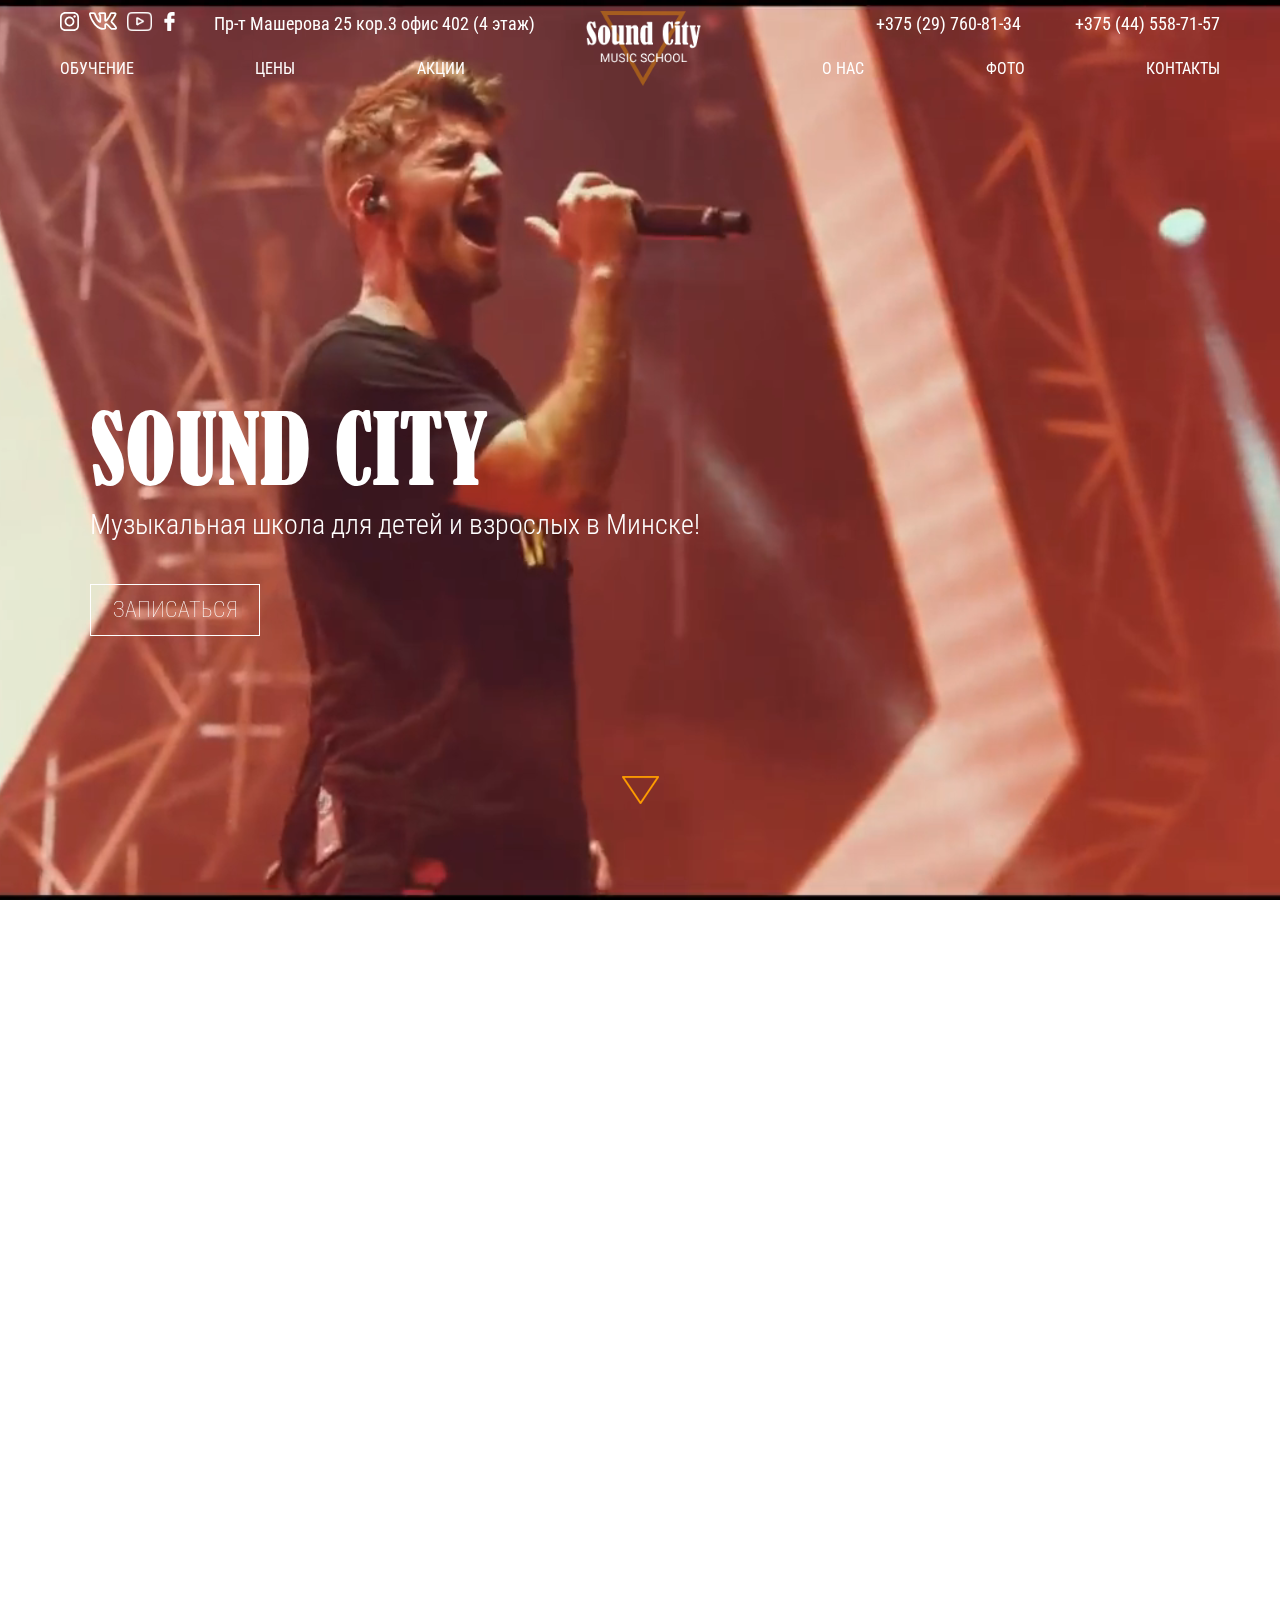
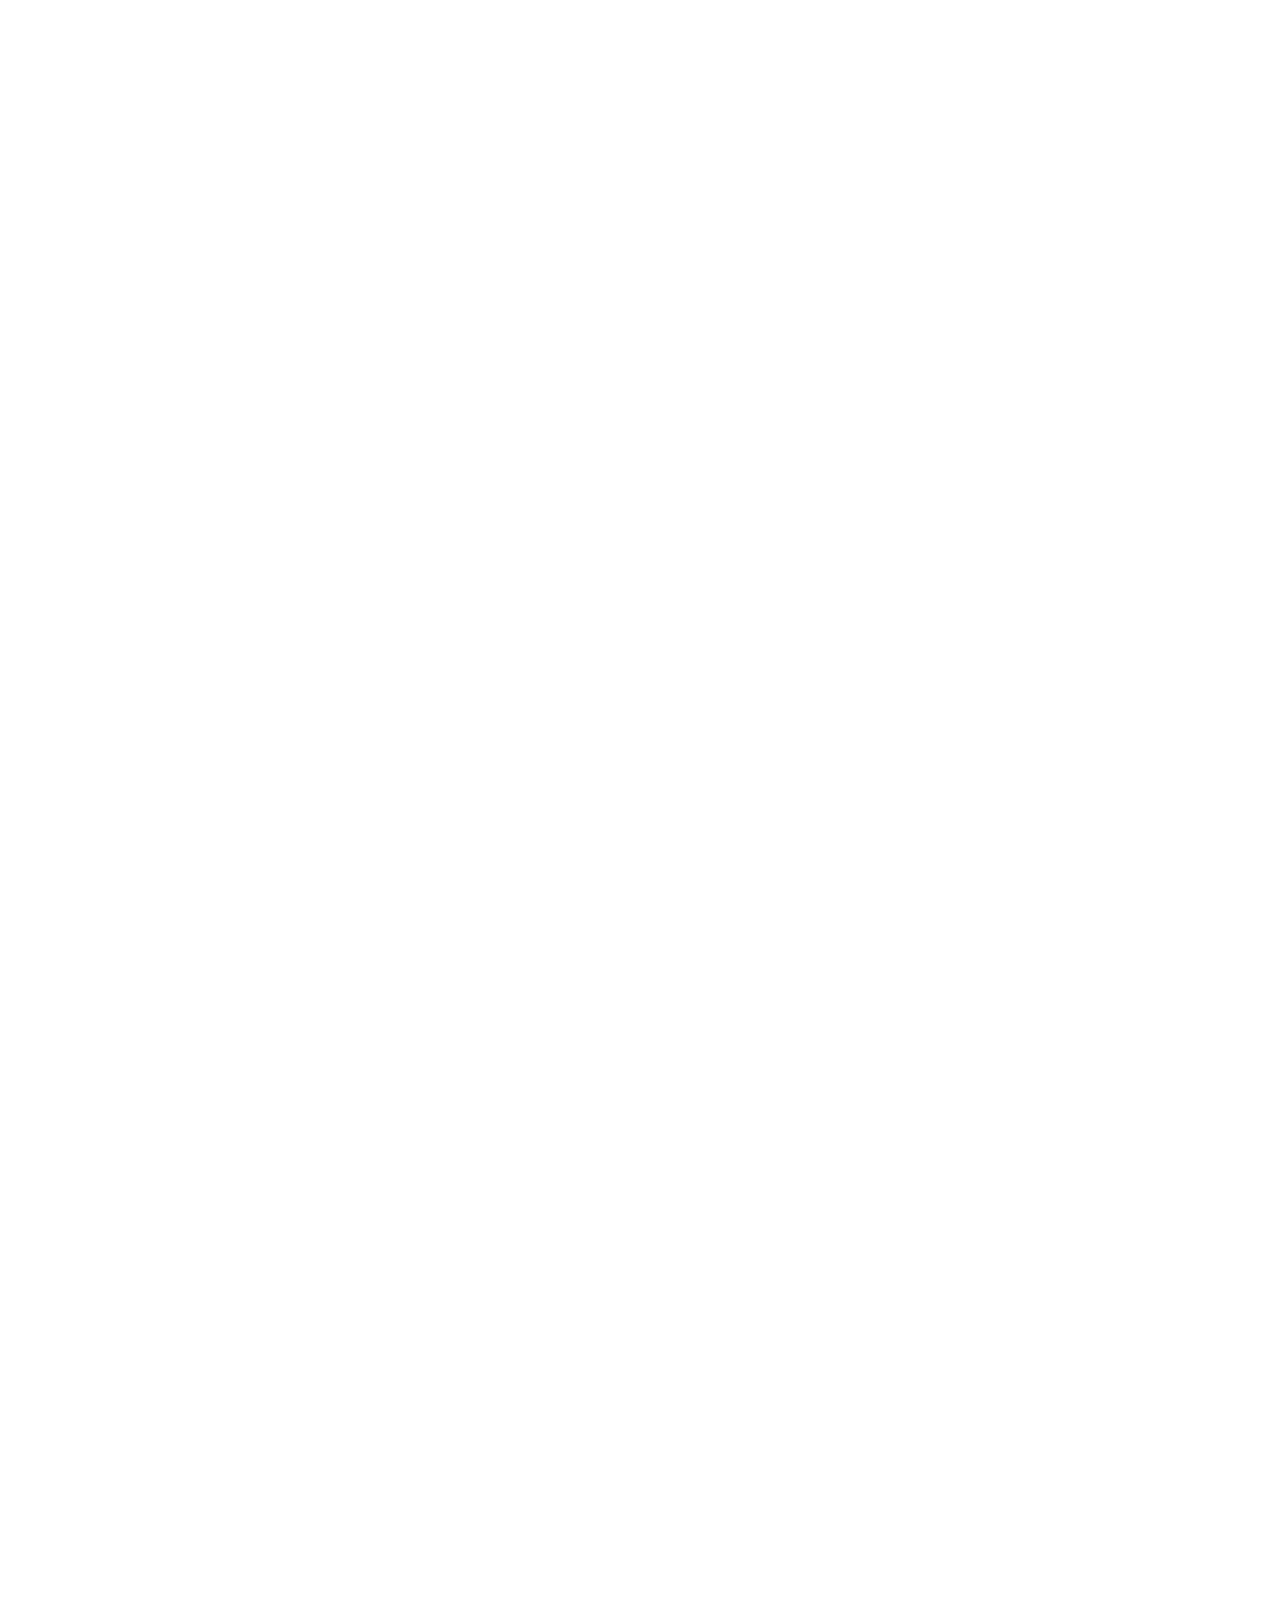
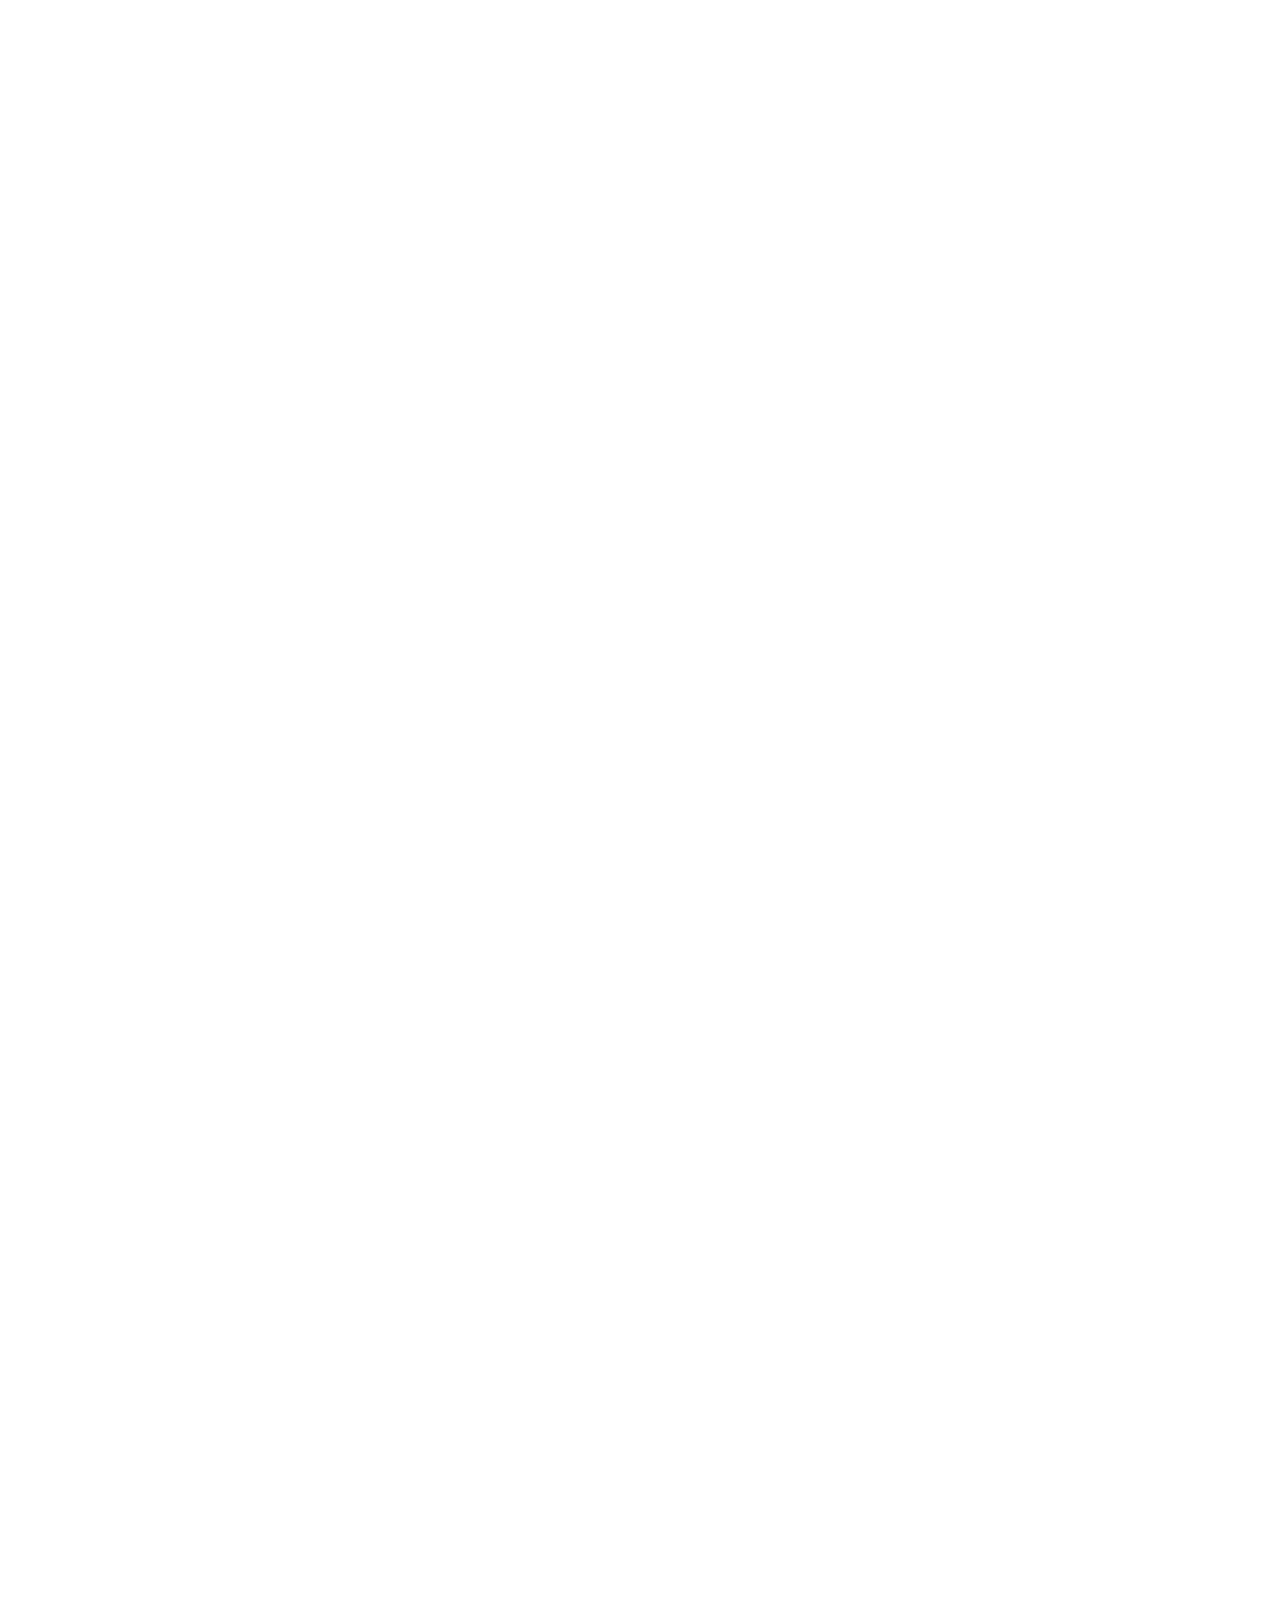
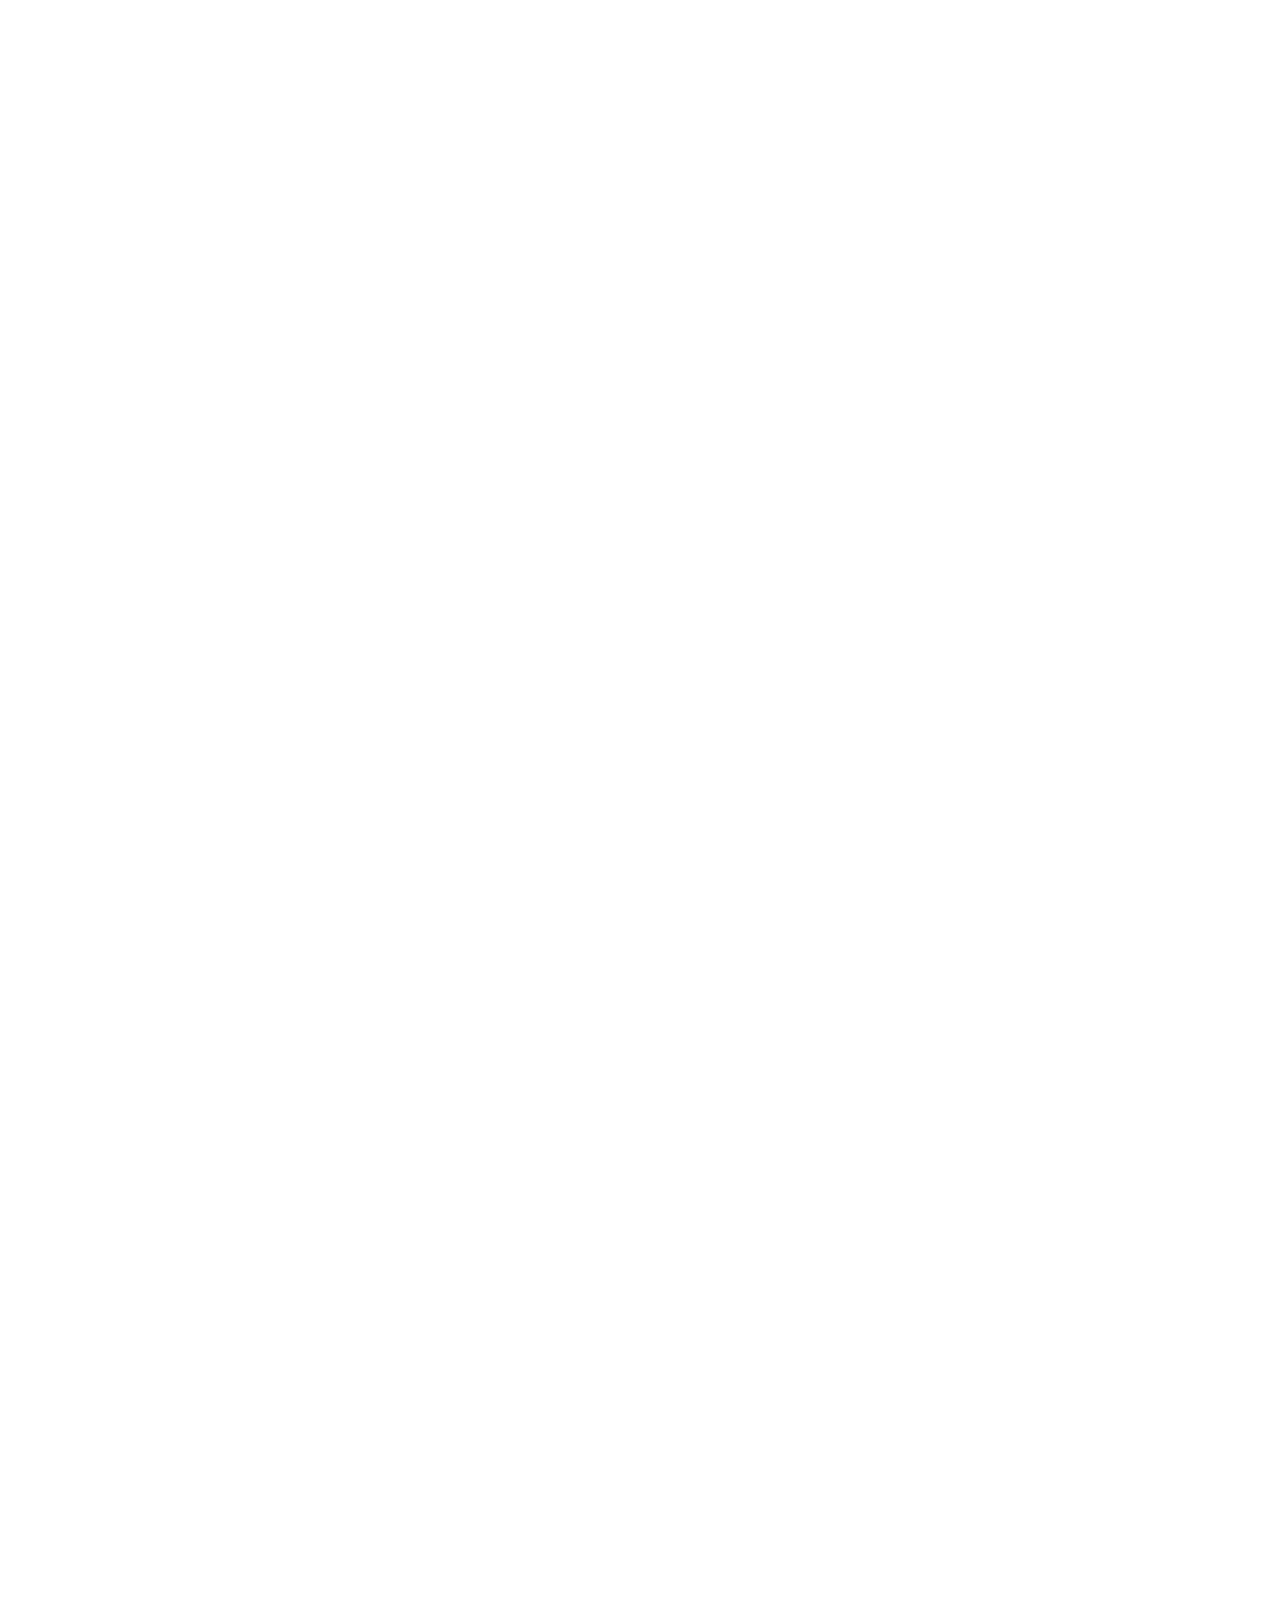
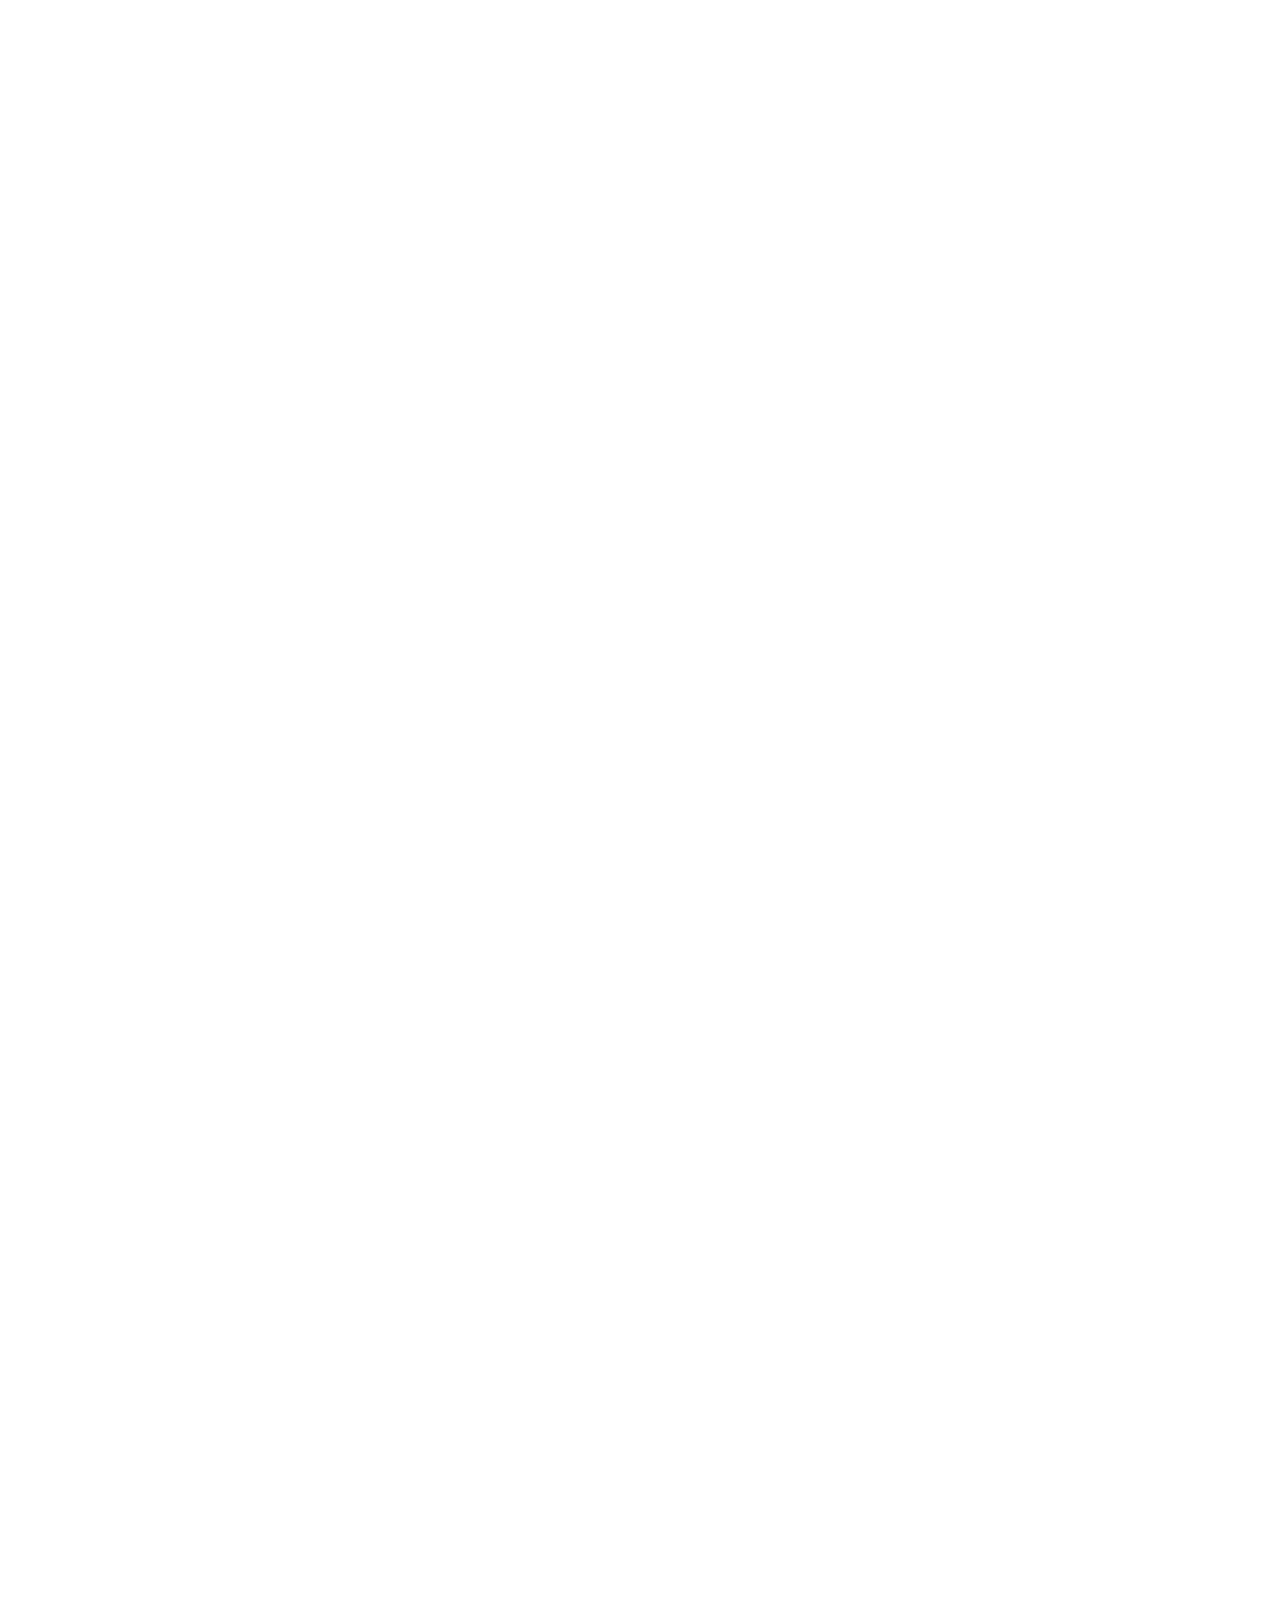
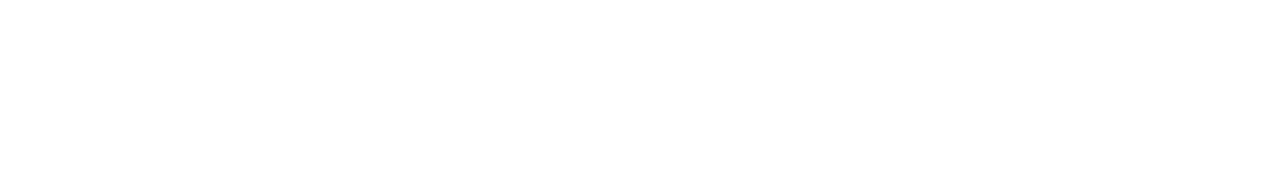
<file: index.html>
<!DOCTYPE html>
<html lang="ru">
<head>
  <meta charset="UTF-8">
  <meta name="viewport" content="width=device-width, initial-scale=1.0">
  <meta http-equiv="X-UA-Compatible" content="ie=edge">
  <meta property="og:title" content="Музыкальная школа для детей и взрослых в Минске | Sound City"/>
  <meta property="og:site_name" content="Sound City"/>
  <meta property="og:description" content="Sound City предлагает: обучение вокалу, уроки игры на гитаре, уроки игры на ударных инструментах в Минске | +375 (29) 760-81-34 +375 (44) 558-71-57"/>
  <meta property="og:image" content="https://soundcitystudio.by/img/social-image.jpg" />
  <meta property="og:url" content="https://soundcitystudio.by/" />
  <meta property="og:type" content="website" />
  <meta name="description" content="Sound City предлагает: обучение вокалу, уроки игры на гитаре, уроки игры на ударных инструментах в Минске | +375 (29) 760-81-34 +375 (44) 558-71-57"/>
  <meta name="keywords" content="музыкальная школа, вокал, ударные, гитара, обучение, Минск, курсы"/>
  <link href="https://fonts.googleapis.com/css?family=Roboto+Condensed:300,400,700&display=swap" rel="stylesheet">
  <link href="https://fonts.googleapis.com/css?family=Roboto:100,400&display=swap" rel="stylesheet">
  <link rel="stylesheet" href="css/fullpage.min.css">
  <link rel="stylesheet" href="css/jquery.fancybox.min.css">
  <link rel="stylesheet" href="css/main.min.css">
  <title>Музыкальная школа для детей и взрослых в Минске | Sound City</title>
</head>
<body>
  <div class="wrapper" id="fullpage">
    <section class="section" >
      <div class="container-fluid">
        <div class="row">
          <div class="video-background">
            <video class="my-background-video" loop data-autoplay muted playsinline >
              <source data-src="video/bg_video_mp4.mp4" type="video/mp4">
              <source data-src="video/bg_video_webm.webm" type="video/webm">
            </video>
          </div>          
          <header class="header" id="myMenu">
            <div class="logo-mobile">
                <img src="img/logo.png" alt="logo">
            </div>
            <div class="header-contact">
              <div class="header-contact-wrap">                
                <a target="_blank" class="social inst" href="https://www.instagram.com/soundcityminsk/"></a>
                <a target="_blank" class="social vk" href="https://vk.com/public187812156"></a>
                <a target="_blank" class="social youtube" href="https://www.youtube.com/channel/UCc5js59hhkqF9dlgIx_67dQ"></a>
                <a target="_blank" class="social fb" href="https://www.facebook.com/soundcityminsk"></a>                
                <a class="address" href="#">Пр-т Машерова 25 кор.3 офис 402 (4 этаж)</a>                               
              </div>              
              <div class="header-contact-phone">
                <a class="phone" href="#">+375 (29) 760-81-34</a>
                <a class="phone" href="#">+375 (44) 558-71-57</a> 
              </div>
            </div>
            <div class="header-menu">
              <div class="menu">
                <div class="bar"></div>
                <nav>
                  <ul>
                    <li data-menuanchor="training"><a href="#training">Обучение</a></li>
                    <li data-menuanchor="price"><a href="#price">Цены</a></li>
                    <li data-menuanchor="sale"><a href="#sale">Акции</a></li>
                    <li data-menuanchor="main"><a href="#main"><img class="logo" src="img/logo.png" alt="logo"></a></li>
                    <li data-menuanchor="about-us"><a href="#about-us">О нас</a></li>
                    <li data-menuanchor="portfolio"><a href="#portfolio">Фото</a></li>
                    <li data-menuanchor="contact"><a href="#contact">Контакты</a></li>
                  </ul>
                </nav>
              </div>
            </div>
          </header>
          <div class="main">
            <div class="main-content">
              <h2 class="main-title">Sound City</h2>
              <h1 class="main-subtitle">Музыкальная школа для детей и взрослых в Минске!</h1>
              <a class="btn" href="#form">Записаться</a>   
            </div>
            <div class="main-triangle-image">
              <img src="img/main-triangle.png" alt="tr">
            </div>
            <div class="main-arrow">
              <a href="#" id="arrow"><img src="img/arrow.png" alt="arrow"></a>
            </div>
          </div>
        </div>
      </div>
    </section>

    <section class="section bg-color-gray">
      <div class="container">
        <div class="row">
          <div class="section-wrapper">
            <div class="section-title section-title-margin">
              <h2>Выберите направление</h2>
            </div>
            <div class="service-items">
              <div class="popup-items service-items-link">
                <a href="#" data-name="voice" class="item voice">
                  <div class="bg"></div>
                  <img src="img/voice-title.png" alt="Вокал">
                </a>
                <a href="#" data-name="drums" class="item drums">
                  <div class="bg"></div>
                  <img src="img/drums-title.png" alt="Барабаны">
                </a>
                <a href="#" data-name="guitar" class="item guitar">
                  <div class="bg"></div>
                  <img src="img/guitar-title.png" alt="Гитара">
                </a>
              </div>                       
            </div>   
          </div>        
        </div>
      </div>
    </section>
    
    <section class="section bg-color-black">
      <div class="container">
        <div class="row">
          <div class="section-wrapper">
            <div class="section-title">
              <img src="img/price-title.png" alt="цены">
              <h2>Цены</h2>
            </div>
            <div class="prices-content">            
              <div class="prices-content-image">
                <img src="img/price-img.png" alt="price">
              </div>
              <div class="prices-content-wrap">
                <div class="prices-content-text">
                  <p class="prices-content-text-count">
                    <span>8</span> парных занятий
                  </p>                    
                  <p class="prices-content-text-value">90 руб.</p>
                </div>
                <div class="prices-content-text">
                  <p class="prices-content-text-count">
                    <span>8</span> индивидуальных занятий
                  </p>                    
                  <p class="prices-content-text-value">150 руб.</p>
                </div>  
              </div>  
              <div class="prices-subtitle">
                <p>Первое занятие бесплатно</p>
              </div>                        
            </div>
          </div>
        </div>
      </div>
    </section>
    <section class="section bg-color-gray">
      <div class="container">
        <div class="row">
          <div class="section-wrapper">
            <div class="section-title">
              <img src="img/sale-title.png" alt="акции">
              <h2>Акции</h2>
            </div>
            <div class="sale-content">            
              <div class="sale-content-image">
                <img src="img/sale-img.png" alt="sale">
              </div>
              <div class="sale-content-items">
                 <div class="sale-item">
                   <p>Получи скидку на первый месяц обучения!</p>
                   <div class="sale-img">
                     <img src="img/50.png" alt="50%">
                   </div>                   
                   <span>50%</span>
                 </div>
                 <div class="sale-item">
                  <p>Запишись на две дисциплины и получи скидку</p>
                  <div class="sale-img">
                    <img src="img/20.png" alt="20%">
                  </div>
                  <span>20%</span>
                </div>
                <div class="sale-item">
                  <p>Купи абонемент на пол года со скидкой</p>
                  <div class="sale-img">
                    <img src="img/10.png" alt="10%">
                  </div>
                  <span>10%</span>
                </div>
              </div>                          
            </div>
          </div>
        </div>
      </div>
    </section>
    <section class="section bg-color-black">
      <div class="container">
        <div class="row">
          <div class="section-wrapper">
            <div class="section-title">
              <img src="img/about-us-title.png" alt="о-нас">
              <h2>О нас</h2>
            </div>
            <div class="popup-items about-teacher">            
              <a href="#" data-name="teacher-voice" class="item about-item teacher-voice">
                <img src="img/teacher/voice.jpg" alt="teacher">
                <img data-src="img/teacher/voice2.jpg" alt="teacher" class="about-item-image-hover">
                <p class="about-name">Ольга Сацура</p>
                <p class="about-learn">Вокал</p>
              </a>
              <a href="#" data-name="teacher-guitar" class="item about-item teacher-guitar" >
                <img src="img/teacher/guitar.jpg" alt="teacher">
                <img data-src="img/teacher/guitar2.jpg" alt="teacher" class="about-item-image-hover">
                <p class="about-name">Александр Винокуров</p>
                <p class="about-learn">Гитара</p>
              </a>
              <a href="#" data-name="teacher-drums" class="item about-item teacher-drums">
                <img src="img/teacher/drums.jpg" alt="teacher">
                <img data-src="img/teacher/drums2.jpg" alt="teacher" class="about-item-image-hover">
                <p class="about-name">Александр Волощик</p>
                <p class="about-learn">Барабаны</p>
              </a>                    
            </div>
          </div>
        </div>
      </div>
    </section>
    <section class="section bg-color-gray">
      <div class="container">
        <div class="row">
          <div class="section-wrapper">
            <div class="section-title section-title-margin">
              <h2>О школе</h2>
            </div>
            <div class="about-school">            
               <div class="about-school-image">
                 <img src="img/about-img.png" alt="about">
               </div>   
               <div class="about-school-text">
                 <p>Музыкальная школа <span>Sound City</span> открыта для всех желающих научиться петь, а также, играть на гитаре и ударных инструментах. 
                  Мы - команда профессиональных музыкантов с многолетним опытом работы, предлагаем:</p>
                  <ul>
                    <li>Обучение музыки для начинающих, продвинутых и профессионалов!</li>
                    <li>Место обучения, оснащенное всем необходимым оборудованием, в самом центре Минска!</li>
                    <li>Настоящую музыкальную атмосферу и теплый прием!</li>
                  </ul>
                  <div class="btn-center">
                    <a class="btn" href="#form">Записаться</a>
                  </div>                  
               </div>               
            </div>
          </div>
        </div>
      </div>
    </section>
    <section class="section bg-color-black">
      <div class="container">
        <div class="row">
          <div class="section-wrapper">
            <div class="section-title section-title-margin">
              <h2>Портфолио</h2>
            </div>
            <div class="portfolio-video">
              <a data-fancybox="gallery" href="img/slider-image/guitars.jpg"><img src="img/slider-image/guitars-mini.jpg" alt="гитара"></a>
              <a data-fancybox="gallery" href="img/slider-image/drums2.jpg"><img src="img/slider-image/drums2-mini.jpg" alt="барабаны"></a>    
              <a data-fancybox="gallery" href="img/slider-image/klava.jpg"><img src="img/slider-image/klava-mini.jpg" alt="синтезатор"></a>    
              <a data-fancybox="gallery" href="img/slider-image/voice2.jpg"><img src="img/slider-image/voice2-mini.jpg" alt="микрофон"></a>    
              <a data-fancybox="gallery" href="img/slider-image/micro3.jpg"><img src="img/slider-image/micro3-mini.jpg" alt="микрофон"></a>    
              <a data-fancybox="gallery" href="img/slider-image/pult.jpg"><img src="img/slider-image/pult-mini.jpg" alt="пульт"></a>    
              <a data-fancybox="gallery" href="https://www.youtube.com/watch?v=YZN083duS-U"><img src="img/slider-image/video-bg1.jpg" alt="гитара"></a> 
              <a data-fancybox="gallery" href="https://www.youtube.com/watch?v=Khk7GkDeBNU"><img src="img/slider-image/video-bg2.jpg" alt="вокал"></a>
              <a data-fancybox="gallery" href="https://www.youtube.com/watch?v=mYzyxz1kTFM"><img src="img/slider-image/video-bg3.jpg" alt="гитара"></a>
              <a data-fancybox="gallery" href="https://www.youtube.com/watch?v=QbWYwnGz-aE"><img src="img/slider-image/video-bg4.jpg" alt="гитара"></a>
              <a data-fancybox="gallery" href="https://www.youtube.com/watch?v=X6JkCmpjE_8"><img src="img/slider-image/video-bg5.jpg" alt="барабаны"></a>
              <a data-fancybox="gallery" href="https://www.youtube.com/watch?v=uSFTaxionC4"><img src="img/slider-image/video-bg6.jpg" alt="промо"></a>    
            </div>
          </div>
          <a href="https://soundcitystudio.by/portfolio.html" class="btn portfolio-link">Смотреть еще...</a>
          <div class="portfolio-social">
            <p class="portfolio-social-text">Больше фото и видео в наших социальных сетях!</p>
            <div class="social-icons">
              <a target="_blank" href="https://www.instagram.com/soundcityminsk/" class="social inst"></a>
              <a target="_blank" href="https://vk.com/public187812156" class="social vk"></a>
              <a target="_blank" class="social youtube" href="https://www.youtube.com/channel/UCc5js59hhkqF9dlgIx_67dQ"></a>
              <a target="_blank" href="https://www.facebook.com/soundcityminsk" class="social fb"></a>
            </div>
          </div>          
        </div>
      </div>
    </section>
    <section class="section bg-color-gray">
      <div class="container">
        <div class="row">
          <div class="section-wrapper">
            <div class="section-title">
              <img src="img/contact-title.png" alt="контакты">
              <h2>Контакты</h2>
            </div>
            <div class="contact">            
              <div class="contact-left">
                <div class="contact-text">
                  <a href="#"><span>Адрес:</span> Пр-т Машерова 25 кор.3 офис 402 (4 этаж)</a>
                  <a href="#"><span>Тел:</span> +375 (29) 760-81-34</a>
                  <a href="#"><span>Тел:</span> +375 (44) 558-71-57</a>
                  <a href="#"><span>E-mail:</span> soundcityby402@gmail.com</a>
                </div>
                <div class="social social-contact-section">
                  <div class="social-icons social-icons-contact">
                    <a target="_blank" href="https://www.instagram.com/soundcityminsk/" class="social inst"></a>
                    <a target="_blank" href="https://vk.com/public187812156" class="social vk"></a>
                    <a target="_blank" class="social youtube" href="https://www.youtube.com/channel/UCc5js59hhkqF9dlgIx_67dQ"></a>
                    <a target="_blank" href="https://www.facebook.com/soundcityminsk" class="social fb"></a>
                  </div>
                </div>
                <div class="contact-image">
                  <img src="img/contact-guitar.png" alt="contact-guitar">
                </div>
              </div>
              <div class="contact-right">
                <div class="map">
                    <iframe class="map-google" src="https://www.google.com/maps/embed?pb=!1m18!1m12!1m3!1d1397.2236611707735!2d27.558427908540562!3d53.91680597041753!2m3!1f0!2f0!3f0!3m2!1i1024!2i768!4f13.1!3m3!1m2!1s0x46dbcf9086968fb9%3A0x65bd39ccb96e82a3!2z0L_RgNC-0YHQvy4g0JzQsNGI0LXRgNC-0LLQsCAyNSwg0JzQuNC90YHQug!5e0!3m2!1sru!2sby!4v1571766652895!5m2!1sru!2sby" style="border:0;" allowfullscreen=""></iframe>
                </div>
              </div>
            </div>
          </div>
        </div>
      </div>
    </section>
    <section class="section bg-color-black">
      <div class="container">
        <div class="row">
          <div class="section-wrapper">
            <div class="free-learn">
              <div class="free-learn-image">
                <img src="img/form-image.png" alt="free-learn">
              </div>
              <div class="free-learn-form">
                <form action="post" class="form ">
                  <div class="section-title form-title">
                    <div class="form-title-image"></div>
                    <h2>Записаться на бесплатное занятие</h2>
                  </div>
                  <div class="input-wrapper">
                    <input type="text" placeholder="Ваше имя" name="name" class="form-name">
                    <span class="form-name-error"></span>
                    <input type="text" placeholder="Ваш номер телефона" name="phone" class="form-phone">
                    <span class="form-phone-error"></span>
                    <select name="subject" class="form-subject">
                      <option value="" disabled selected>Желаемая дисциплина</option>
                      <option value="Вокал">Вокал</option>
                      <option value="Ударные">Ударные</option>
                      <option value="Гитара">Гитара</option>
                    </select>
                    <div class="btn-center btn-form">
                      <button class="btn submit-button" type="submit">Записаться</button>
                    </div>
                    <div id="submit-ajax"></div>
                  </div>
                </form>
              </div>
            </div>
          </div>
        </div>
      </div>
    </section>
    <footer class="section fp-auto-height bg-color-black">
      <div class="container">
        <div class="row">
          <div class="footer">
            <div class="footer-contact">
              <p>ИП Винокуров А. А.</p>
              <p>УНП 193321389</p>
            </div>
            <div class="footer-menu">
              <nav>
                <ul>
                  <li data-menuanchor="training"><a href="#training">Обучение</a></li>
                  <li data-menuanchor="price"><a href="#price">Цены</a></li>
                  <li data-menuanchor="sale"><a href="#sale">Акции</a></li>
                  <li data-menuanchor="main"><a href="#main"><img class="logo" data-src="img/logo.png" alt="logo"></a></li>
                  <li data-menuanchor="about-us"><a href="#about-us">О нас</a></li>
                  <li data-menuanchor="portfolio"><a href="#portfolio">Фото</a></li>
                  <li data-menuanchor="contact"><a href="#contact">Контакты</a></li>
                </ul>
              </nav>
            </div>
          </div>
        </div>
      </div>
    </footer>
  </div>

  <div class="popup-items-content">

    <!-- items service-items-learn -->
    <div class="popup-display voice">
      <div class="row">
        <div class="service-item">
          <div class="service-image">
            <img src="img/voice.png" alt="voice">
          </div>
          <div class="service-content">
            <div class="service-content-title-img">
              <img src="img/voice-title.png" alt="вокал">
              <h2 class="service-content-title">Вокал</h2>  
            </div>                          
            <p class="service-content-text">Научиться петь может каждый. У каждого человека есть уникальный инструмент – это голос. 
            Преподаватели нашей студии помогут раскрыть природу вашего голоса, петь свободно и без зажимов, избавиться от комплексов 
            и уверенно чувствовать себя на публике. Ваш возраст не имеет значения, главное - это желание. Помните, при грамотных и 
            систематических занятиях вы сможете наслаждаться своим собственным вокалом.</p>
              <p class="service-content-text">Мы предлагаем:</p>
              <ul class="service-content-list">
                <li>Постановка голоса</li>
                <li>Работа над дыханием</li>
                <li>Пение “на опоре”</li>
                <li>Упражнения на дикцию</li>
                <li>Упражнения на артикуляцию</li>
                <li>Развитие слуха</li>
                <li>Умение вести себя на сцене</li>
                <li>Индивидуальный подход к каждому ученику! С нами вы сможете достичь профессионального уровня либо просто научиться петь ваши любимые песни в кругу друзей или в караоке.</li>
              </ul> 
            <div class="service-content-navigation">
              <a class="btn popup-close" href="#training">Назад</a> 
              <a class="btn popup-close" href="#form">Записаться</a> 
            </div>                        
          </div>
        </div>
      </div>
    </div>
    <div class="popup-display drums">
      <div class="row">
        <div class="service-item">
          <div class="service-image">
            <img src="img/drums.png" alt="drums">
          </div>
          <div class="service-content service-order">
            <div class="service-content-title-img">
              <img src="img/drums-title.png" alt="ударные">
              <h2 class="service-content-title">Ударные</h2>  
            </div>             
            <p class="service-content-text">Барабанщик - это фундамент музыкального коллектива.</p>
              <p class="service-content-text">Крайне важным аспектом, без которого музыка не может существовать, является ритм. 
              Именно он заставляет людей подниматься и танцевать, безумно качать головой на рок-концертах  и незаметно притопывать 
              ногой в такт любимых композиций. Ритм пробуждает в нас самые разные и порой непредсказуемые чувства и состояния, будь 
              то меланхоличное настроение или же призыв к бою. Самые главные хранители ритма – это барабанщики.</p>
              <p class="service-content-text">Хотите развить чувство ритма, задать нужный бит, добавить драйва исполнению любимых песен? 
              Вам к нам! Научиться играть на барабанах легко, если приложить к этому немного желания и усилий. Главное - не сходить с выбранного пути.
            </p>
            <ul class="service-content-list">
              <li>Постановка рук и ног</li>                
              <li>Различные упражнения на развитие техники</li>
              <li>Эффективная координация движений</li>
              <li>Основы игры в разных стилях</li>
              <li>Обучение на акустической установке или на электронной установке</li>
            </ul>
            <div class="service-content-navigation">
              <a class="btn popup-close" href="#training">Назад</a> 
              <a class="btn popup-close" href="#form">Записаться</a> 
            </div> 
          </div>                      
        </div>
      </div>
    </div>
    <div class="popup-display guitar">
      <div class="row">
        <div class="service-item">
          <div class="service-image">
            <img src="img/guitar.png" alt="guitar">
          </div>
          <div class="service-content">
            <div class="service-content-title-img">
              <img src="img/guitar-title.png" alt="гитара">
              <h2 class="service-content-title">Гитара</h2>  
            </div>             
            <p class="service-content-text">Существует множество направлений гитарной музыки, от классики до тяжелого металла. 
            К любому стилю необходим индивидуальный подход, начиная от выбора инструмента и оборудования, которое строит ваш 
            звук, заканчивая различными приемами игры и разнообразными техниками. Вы хотите научиться играть на акустической,
            электрогитаре либо петь любимые песни под аккомпанемент гитары?  Мы вас научим! Занятия проводятся как для начинающих,
            так и для желающих повысить свое мастерство музыкантов. Наш преподаватель Александр с радостью поможет вам.</p>
              <ul class="service-content-list">                  
                <li>Постановка рук</li>
                <li>Звукоизвлечение в различных стилях</li>
                <li>Основы теории и гармонии (по желанию)</li>
                <li>Эффективные упражнения на развитие техники</li>
                <li>Исполнение ваших любимых композиций</li>
                <li>Помощь в выборе инструмента и сопутствующего оборудования</li>
                <li>Звукозапись вашего прогресса</li>
              </ul>
            <div class="service-content-navigation">
              <a class="btn popup-close service-popup-btn" href="#training">Назад</a> 
              <a class="btn popup-close service-popup-btn" href="#form">Записаться</a>  
            </div> 
          </div>
        </div>
      </div>
    </div>

    <!-- items about-us -->
    <div class="popup-display teacher-voice">
      <div class="row">
        <div class="service-item">
          <div class="service-image">
            <img src="img/teacher/voice.jpg" alt="voice">
          </div>
          <div class="service-content service-content-teacher">
            <div class="service-content-title-img">
              <h2 class="service-content-title service-content-title-teacher">Ольга Сацура</h2>  
            </div>                          
            <p class="service-content-text">Преподаватель эстрадного вокала. Окончила БГУКИ.</p>
              <p class="service-content-text">Участница и лауреат международных и республиканских конкурсов, телевизионного отбора на Евровидение.
              В преподавании использует систему обучения Сетта Риггза, Стрельниковой и др., а также упражнения для развития актёрского мастерства 
              и сценической речи.</p>
              <p class="service-content-text">Ольга поёт с самого детства, ведь любовь к музыке родители привили ей с рождения.</p>
              <p class="service-content-text">Работала солисткой оркестра Александра Липницкого(Минск), ВИА «Сябры» (Минск), на данный момент 
              солистка кавер бэнда De Kuba. Считает, что самое важное в обучении вокалу - найти свою индивидуальность! Любимые исполнители:
              Amy Winehouse, Christina Aguilera, AliciaKeys.</p>
              <p class="service-content-text">Девиз Ольги: Не ошибается тот, кто ничего не делает</p>
            <div class="service-content-navigation">
              <a class="btn popup-close" href="#about-us">Назад</a> 
              <a class="btn popup-close" href="#form">Записаться</a> 
            </div>                        
          </div>
        </div>
      </div>
    </div>

    <div class="popup-display teacher-guitar">
      <div class="row">
        <div class="service-item">
          <div class="service-image">
            <img src="img/teacher/guitar.jpg" alt="guitar">
          </div>
          <div class="service-content service-content-teacher">
            <div class="service-content-title-img">
              <h2 class="service-content-title service-content-title-teacher">Александр Винокуров</h2>  
            </div>
            <p class="service-content-text">Преподаватель акустической, электрогитары и теории музыки.</p>
            <p class="service-content-text">Александр окончил БГУКИ.</p>
            <p class="service-content-text">В течение 5 лет играл на гитаре в составе оркестра ВВ РБ.</p>
            <p class="service-content-text">Выступал в составе музыкальных групп в Корее и ОАЭ.</p>
            <p class="service-content-text">Участник музыкального фестиваля «Грифомания».</p>
            <p class="service-content-text">Победитель конкурса «Virage guitars 2012».</p>
            <p class="service-content-text">Продолжительное время занимается преподаванием и концертной деятельностью.</p>
            <p class="service-content-text">Записавшись на занятия, вы можете начать обучение с нуля, либо повысить свое мастерство игры в различных стилях.</p>
            <div class="service-content-navigation">
              <a class="btn popup-close" href="#about-us">Назад</a> 
              <a class="btn popup-close" href="#form">Записаться</a> 
            </div>                        
          </div>
        </div>
      </div>
    </div>

    <div class="popup-display teacher-drums">
      <div class="row">
        <div class="service-item">
          <div class="service-image">
            <img src="img/teacher/drums.jpg" alt="drums">
          </div>
          <div class="service-content service-content-teacher">
            <div class="service-content-title-img">
              <h2 class="service-content-title service-content-title-teacher">Александр Волощик</h2>  
            </div>
            <p class="service-content-text">Преподаватель ударных.</p>
            <p class="service-content-text">Выступал в составе группы "Дали" с Ириной Дорофеевой.</p>
            <p class="service-content-text">Работал с группой "LITESOUND".</p>
            <p class="service-content-text">Работал в составе оркестра ВВ МВД РБ.</p>
            <p class="service-content-text">Выступал в составе музыкальных групп в ОАЭ.</p>
            <p class="service-content-text">В настоящее время работает в составе кавер-группы "Tasty Music Band".</p>
            <p class="service-content-text">Занимается преподаванием и концертной деятельностью.</p>
            <p class="service-content-text">О себе:</p>
            <p class="service-content-text">С самого детства в моем доме звучала музыка, и сколько себя помню, никогда ее мелодии и ритмы не оставляли меня равнодушным.</p>
            <p class="service-content-text">С музыкой я не расставался никогда, и в определённый момент времени мне захотелось
            самому играть, самому создавать эти волшебные звуки, окунуться с головой в необъятный мир музыки, где нет границ,
            безграничное творческое поле, которое можно "засевать" своими музыкальными идеями, которые потом прорастают необыкновенной
            красоты гармониями, ритмами, которые радуют душу, рождая непередаваемые ощущения во время исполнения и во время прослушивания,
            которые вдохновляют к постоянному творческому поиску.</p>
            <p class="service-content-text">Уверен, что это самое увлекательное занятие, которое не исчерпает себя никогда. 
            Не было ещё такого времени в моей жизни, чтобы не хотелось слушать музыку, сочинять её и исполнять.</p>
            <p class="service-content-text">И этим творческим миром так хочется делиться со всеми желающими его постичь.</p>
            <p class="service-content-text">Хочется приводить их в это состояние, хочется высвободить их потенциал, раскрыть уникальность 
            и возможности каждого и сделать этот Творческий Музыкальный Мир максимально близким и понятным для каждого из них. </p>
            <p class="service-content-text">Добро пожаловать - мир музыки открыт для каждого!</p>
            <div class="service-content-navigation">
              <a class="btn popup-close" href="#about-us">Назад</a> 
              <a class="btn popup-close" href="#form">Записаться</a> 
            </div>                        
          </div>
        </div>
      </div>
    </div>
  </div>

  <script src="js/jquery.min.js"></script>
  <script src="js/fullpage.extensions.min.js"></script>
  <script src="js/jquery.fancybox.min.js"></script>
  
  <script src="js/main.js"></script>

  <script>
    $(".submit-button").on("click", function (event) {
      event.preventDefault();
      var name = $(".form-name").val();
      var phone = $(".form-phone").val();
      var subject = $(".form-subject").val();
      
      if (name === '') {
          $(".form-name-error").html('введите имя');
          return false
      }else {
          $(".form-name-error").html('');
      }
      if (phone === '') {
          $(".form-phone-error").html('введите номер телефона');
          return false
      }else {
          $(".form-phone-error").html('');
      }
      
      if (name !== '' && phone !== ''){
          $.ajax({
            url: "/mail.php",
            method: 'post',
            data: {
                action: 'ajax_order',
                name: name,
                phone: phone,
                subject: subject,
            },
            success: function (response) {
                $('#submit-ajax').html(response);
            }
        });
      }      
    });
  </script>
</body>
</html>
</file>
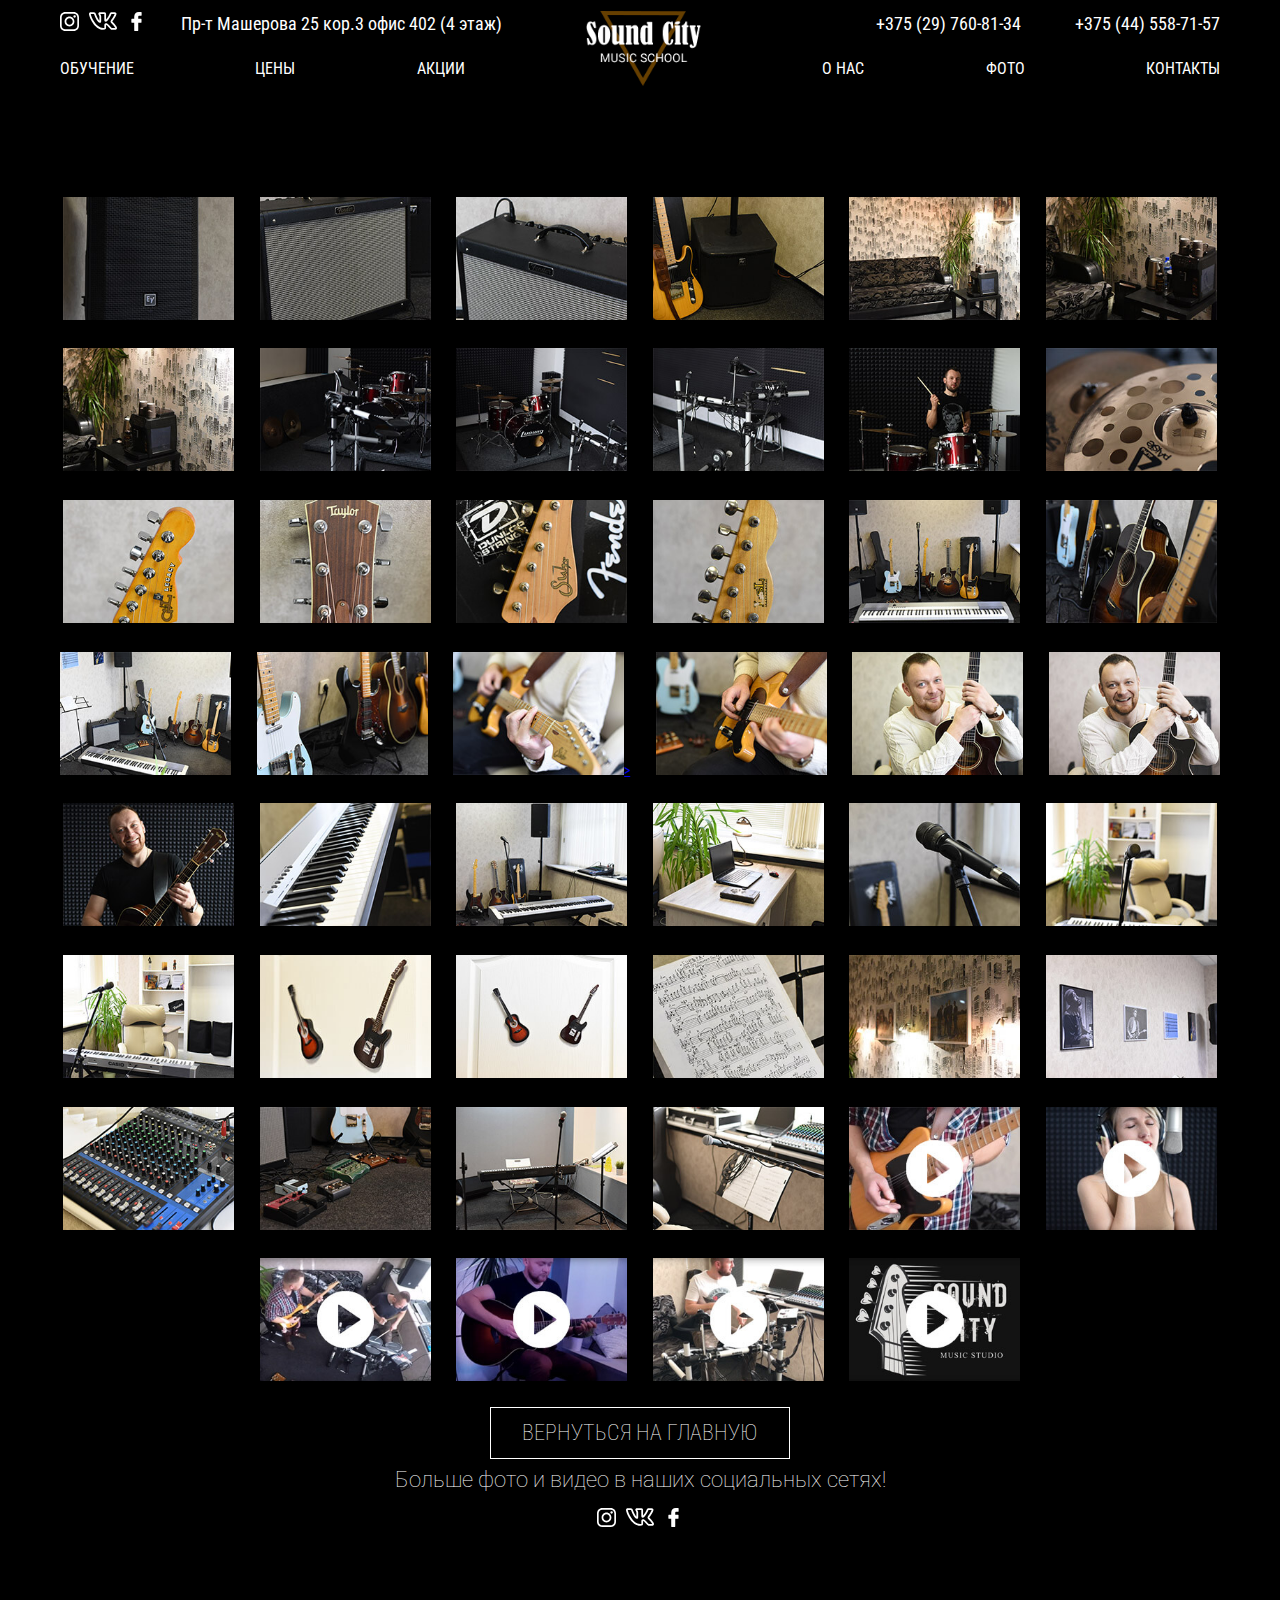
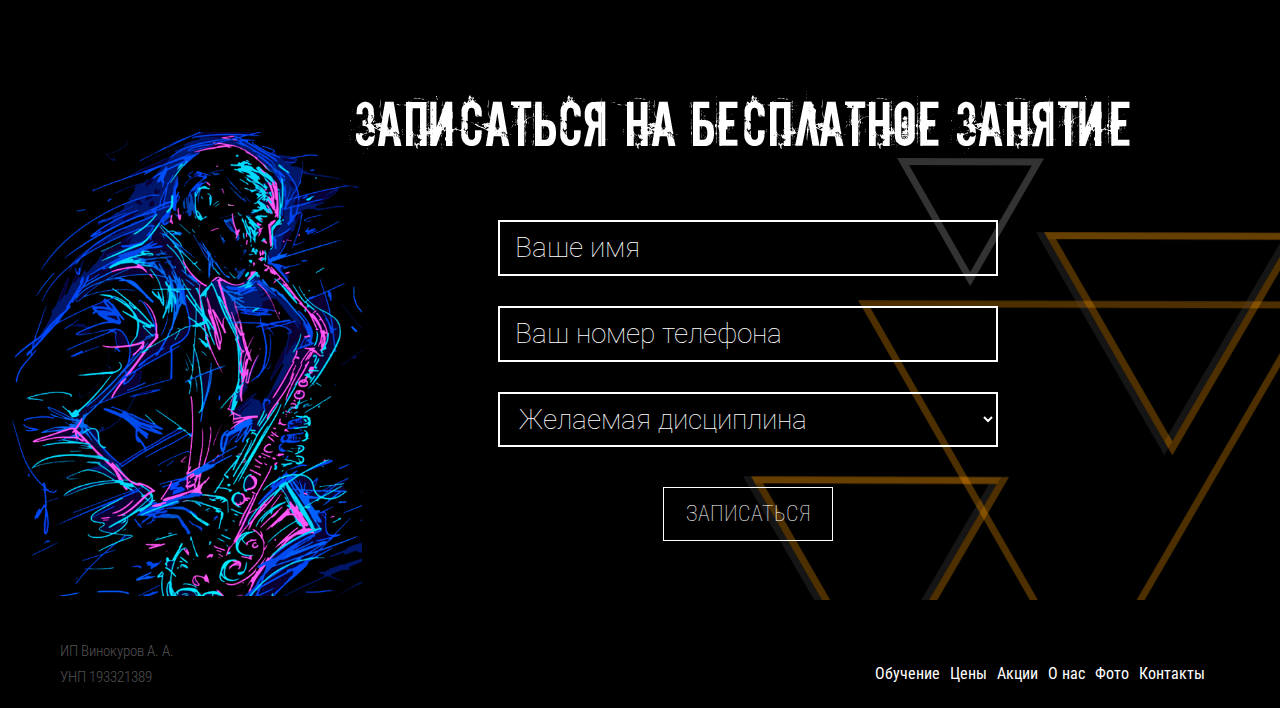
<file: portfolio.html>
<!DOCTYPE html>
<html lang="ru">
<head>
  <meta charset="UTF-8">
  <meta name="viewport" content="width=device-width, initial-scale=1.0">
  <meta http-equiv="X-UA-Compatible" content="ie=edge">
  <meta property="og:title" content="Музыкальная школа для детей и взрослых в Минске | Sound City"/>
  <meta property="og:site_name" content="Sound City"/>
  <meta property="og:description" content="Sound City предлагает: обучение вокалу, уроки игры на гитаре, уроки игры на ударных инструментах в Минске | +375 (29) 760-81-34 +375 (44) 558-71-57"/>
  <meta property="og:image" content="https://soundcitystudio.by/img/social-image.jpg" />
  <meta property="og:url" content="https://soundcitystudio.by/" />
  <meta property="og:type" content="website" />
  <meta name="description" content="Sound City предлагает: обучение вокалу, уроки игры на гитаре, уроки игры на ударных инструментах в Минске | +375 (29) 760-81-34 +375 (44) 558-71-57"/>
  <meta name="keywords" content="музыкальная школа, вокал, ударные, гитара, обучение, Минск, курсы"/>
  <link href="https://fonts.googleapis.com/css?family=Roboto+Condensed:300,400,700&display=swap" rel="stylesheet">
  <link href="https://fonts.googleapis.com/css?family=Roboto:100,400&display=swap" rel="stylesheet">
  <link rel="stylesheet" href="css/fullpage.min.css">
  <link rel="stylesheet" href="css/jquery.fancybox.min.css">
  <link rel="stylesheet" href="css/main.min.css">
  <title>Музыкальная школа для детей и взрослых в Минске | Sound City</title>
</head>
<body>
  <div class="wrapper-portfolio">
    <section class="section" >
      <div class="container-fluid">
        <div class="row">          
          <header class="header header-page-rest" id="myMenu">
            <div class="logo-mobile">
                <img src="img/logo.png" alt="logo">
            </div>
            <div class="header-contact">
              <div class="header-contact-wrap">                
                <a target="_blank" class="social inst" href="https://www.instagram.com/soundcityminsk/"></a>
                <a target="_blank" class="social vk" href="https://vk.com/public187812156"></a>
                <a target="_blank" class="social fb" href="https://www.facebook.com/soundcityminsk"></a>
                <a class="address" href="#">Пр-т Машерова 25 кор.3 офис 402 (4 этаж)</a>                               
              </div>              
              <div class="header-contact-phone">
                <a class="phone" href="#">+375 (29) 760-81-34</a>
                <a class="phone" href="#">+375 (44) 558-71-57</a> 
              </div>
            </div>
            <div class="header-menu">
              <div class="menu">
                <div class="bar"></div>
                <nav>
                  <ul>
                    <li data-menuanchor="training"><a href="https://soundcitystudio.by/#training">Обучение</a></li>
                    <li data-menuanchor="price"><a href="https://soundcitystudio.by/#price">Цены</a></li>
                    <li data-menuanchor="sale"><a href="https://soundcitystudio.by/#sale">Акции</a></li>
                    <li data-menuanchor="main"><a href="https://soundcitystudio.by/#main"><img class="logo" src="img/logo.png" alt="logo"></a></li>
                    <li data-menuanchor="about-us"><a href="https://soundcitystudio.by/#about-us">О нас</a></li>
                    <li data-menuanchor="portfolio"><a href="https://soundcitystudio.by/#portfolio">Фото</a></li>
                    <li data-menuanchor="contact"><a href="https://soundcitystudio.by/#contact">Контакты</a></li>
                  </ul>
                </nav>
              </div>
            </div>
          </header>
        </div>
      </div>
    </section>

    <section class="section bg-color-black">
      <div class="container">
        <div class="row">
          <div class="section-wrapper">
            <div class="section-title section-title-margin">
              <h1>Портфолио</h1>
            </div>
            <div class="portfolio-video">   
              <a data-fancybox="gallery" href="img/slider-image/colonka.jpg"><img src="img/slider-image/colonka-mini.jpg" alt="колонка"></a>    
              <a data-fancybox="gallery" href="img/slider-image/combo.jpg"><img src="img/slider-image/combo-mini.jpg" alt="сомбо"></a>   
              <a data-fancybox="gallery" href="img/slider-image/combo2.jpg"><img src="img/slider-image/combo2-mini.jpg" alt="сомбо"></a>   
              <a data-fancybox="gallery" href="img/slider-image/combo3.jpg"><img src="img/slider-image/combo3-mini.jpg" alt="сомбо"></a>   
              <a data-fancybox="gallery" href="img/slider-image/divan.jpg"><img src="img/slider-image/divan-mini.jpg" alt="диван"></a>   
              <a data-fancybox="gallery" href="img/slider-image/divan2.jpg"><img src="img/slider-image/divan2-mini.jpg" alt="диван"></a>   
              <a data-fancybox="gallery" href="img/slider-image/divan3.jpg"><img src="img/slider-image/divan3-mini.jpg" alt="диван"></a>   
              <a data-fancybox="gallery" href="img/slider-image/drums.jpg"><img src="img/slider-image/drums-mini.jpg" alt="барабаны"></a>   
              <a data-fancybox="gallery" href="img/slider-image/drums2.jpg"><img src="img/slider-image/drums2-mini.jpg" alt="барабаны"></a>   
              <a data-fancybox="gallery" href="img/slider-image/drums3.jpg"><img src="img/slider-image/drums3-mini.jpg" alt="барабаны"></a>   
              <a data-fancybox="gallery" href="img/slider-image/drums4.jpg"><img src="img/slider-image/drums4-mini.jpg" alt="барабаны"></a>   
              <a data-fancybox="gallery" href="img/slider-image/drums5.jpg"><img src="img/slider-image/drums5-mini.jpg" alt="барабаны"></a>   
              <a data-fancybox="gallery" href="img/slider-image/guitar-head.jpg"><img src="img/slider-image/guitar-head-mini.jpg" alt="гитара"></a>   
              <a data-fancybox="gallery" href="img/slider-image/guitar-head2.jpg"><img src="img/slider-image/guitar-head2-mini.jpg" alt="гитара"></a>   
              <a data-fancybox="gallery" href="img/slider-image/guitar-head3.jpg"><img src="img/slider-image/guitar-head3-mini.jpg" alt="гитара"></a>   
              <a data-fancybox="gallery" href="img/slider-image/guitar-head4.jpg"><img src="img/slider-image/guitar-head4-mini.jpg" alt="гитара"></a>   
              <a data-fancybox="gallery" href="img/slider-image/guitars.jpg"><img src="img/slider-image/guitars-mini.jpg" alt="гитара"></a>   
              <a data-fancybox="gallery" href="img/slider-image/guitars2.jpg"><img src="img/slider-image/guitars2-mini.jpg" alt="гитара"></a>   
              <a data-fancybox="gallery" href="img/slider-image/guitars3.jpg"><img src="img/slider-image/guitars3-mini.jpg" alt="гитара"></a>   
              <a data-fancybox="gallery" href="img/slider-image/guitars4.jpg"><img src="img/slider-image/guitars4-mini.jpg" alt="гитара"></a>   
              <a data-fancybox="gallery" href="img/slider-image/guitars5.jpg"><img src="img/slider-image/guitars5-mini.jpg" alt="гитара">></a>   
              <a data-fancybox="gallery" href="img/slider-image/guitars6.jpg"><img src="img/slider-image/guitars6-mini.jpg" alt="гитара"></a>   
              <a data-fancybox="gallery" href="img/slider-image/guitars7.jpg"><img src="img/slider-image/guitars7-mini.jpg" alt="гитара"></a>   
              <a data-fancybox="gallery" href="img/slider-image/guitars8.jpg"><img src="img/slider-image/guitars8-mini.jpg" alt="гитара"></a>   
              <a data-fancybox="gallery" href="img/slider-image/guitars9.jpg"><img src="img/slider-image/guitars9-mini.jpg" alt="гитара"></a>   
              <a data-fancybox="gallery" href="img/slider-image/klava.jpg"><img src="img/slider-image/klava-mini.jpg" alt="синтезатор"></a>   
              <a data-fancybox="gallery" href="img/slider-image/klava2.jpg"><img src="img/slider-image/klava2-mini.jpg" alt="синтезатор"></a>   
              <a data-fancybox="gallery" href="img/slider-image/laptop.jpg"><img src="img/slider-image/laptop-mini.jpg" alt="ноутбук"></a>   
              <a data-fancybox="gallery" href="img/slider-image/micro.jpg"><img src="img/slider-image/micro-mini.jpg" alt="микрофон"></a>   
              <a data-fancybox="gallery" href="img/slider-image/micro2.jpg"><img src="img/slider-image/micro2-mini.jpg" alt="микрофон"></a>   
              <a data-fancybox="gallery" href="img/slider-image/micro3.jpg"><img src="img/slider-image/micro3-mini.jpg" alt="микрофон"></a>   
              <a data-fancybox="gallery" href="img/slider-image/mini-guitars.jpg"><img src="img/slider-image/mini-guitars-mini.jpg" alt="гитара"></a>   
              <a data-fancybox="gallery" href="img/slider-image/mini-guitars2.jpg"><img src="img/slider-image/mini-guitars2-mini.jpg" alt="гитара"></a>   
              <a data-fancybox="gallery" href="img/slider-image/nota.jpg"><img src="img/slider-image/nota-mini.jpg" alt="ноты"></a>   
              <a data-fancybox="gallery" href="img/slider-image/picture.jpg"><img src="img/slider-image/picture-mini.jpg" alt="картина"></a>   
              <a data-fancybox="gallery" href="img/slider-image/picture2.jpg"><img src="img/slider-image/picture2-mini.jpg" alt="картина"></a>   
              <a data-fancybox="gallery" href="img/slider-image/pult.jpg"><img src="img/slider-image/pult-mini.jpg" alt="пульт"></a>   
              <a data-fancybox="gallery" href="img/slider-image/pult2.jpg"><img src="img/slider-image/pult2-mini.jpg" alt="пульт"></a>   
              <a data-fancybox="gallery" href="img/slider-image/voice.jpg"><img src="img/slider-image/voice-mini.jpg" alt="голос"></a>   
              <a data-fancybox="gallery" href="img/slider-image/voice2.jpg"><img src="img/slider-image/voice2-mini.jpg" alt="голос"></a> 

              <a data-fancybox="gallery" href="https://www.youtube.com/watch?v=YZN083duS-U"><img src="img/slider-image/video-bg1.jpg" alt="гитара"></a> 
              <a data-fancybox="gallery" href="https://www.youtube.com/watch?v=Khk7GkDeBNU"><img src="img/slider-image/video-bg2.jpg" alt="вокал"></a>
              <a data-fancybox="gallery" href="https://www.youtube.com/watch?v=mYzyxz1kTFM"><img src="img/slider-image/video-bg3.jpg" alt="гитара"></a>
              <a data-fancybox="gallery" href="https://www.youtube.com/watch?v=QbWYwnGz-aE"><img src="img/slider-image/video-bg4.jpg" alt="гитара"></a>
              <a data-fancybox="gallery" href="https://www.youtube.com/watch?v=X6JkCmpjE_8"><img src="img/slider-image/video-bg5.jpg" alt="барабаны"></a>
              <a data-fancybox="gallery" href="https://www.youtube.com/watch?v=uSFTaxionC4"><img src="img/slider-image/video-bg6.jpg" alt="промо"></a>    
            </div>
          </div>
          <a href="https://soundcitystudio.by/" class="btn portfolio-link portfolio-link-back">Вернуться на главную</a>
          <div class="portfolio-social">
            <p class="portfolio-social-text">Больше фото и видео в наших социальных сетях!</p>
            <div class="social-icons">
              <a target="_blank" href="https://www.instagram.com/soundcityminsk/" class="social inst"></a>
              <a target="_blank" href="https://vk.com/public187812156" class="social vk"></a>
              <a target="_blank" href="https://www.facebook.com/soundcityminsk" class="social fb"></a>
            </div>
          </div>          
        </div>
      </div>
    </section>

    <section class="section bg-color-black">
      <div class="container">
        <div class="row">
          <div class="section-wrapper">
            <div class="free-learn">
              <div class="free-learn-image">
                <img src="img/form-image.png" alt="free-learn">
              </div>
              <div class="free-learn-form">
                <form action="post" class="form ">
                  <div class="section-title form-title">
                    <div class="form-title-image"></div>
                    <h2>Записаться на бесплатное занятие</h2>
                  </div>
                  <div class="input-wrapper">
                    <input type="text" placeholder="Ваше имя" name="name" class="form-name">
                    <span class="form-name-error"></span>
                    <input type="text" placeholder="Ваш номер телефона" name="phone" class="form-phone">
                    <span class="form-phone-error"></span>
                    <select name="subject" class="form-subject">
                      <option value="" disabled selected>Желаемая дисциплина</option>
                      <option value="Вокал">Вокал</option>
                      <option value="Ударные">Ударные</option>
                      <option value="Гитара">Гитара</option>
                    </select>
                    <div class="btn-center btn-form">
                      <button class="btn submit-button" type="submit">Записаться</button>
                    </div>
                    <div id="submit-ajax"></div>
                  </div>
                </form>
              </div>
            </div>
          </div>
        </div>
      </div>
    </section>
    
    <footer class="section fp-auto-height bg-color-black">
      <div class="container">
        <div class="row">
          <div class="footer">
            <div class="footer-contact">
              <p>ИП Винокуров А. А.</p>
              <p>УНП 193321389</p>
            </div>
            <div class="footer-menu">
              <nav>
                <ul>
                  <li data-menuanchor="training"><a href="https://soundcitystudio.by/#training">Обучение</a></li>
                  <li data-menuanchor="price"><a href="https://soundcitystudio.by/#price">Цены</a></li>
                  <li data-menuanchor="sale"><a href="https://soundcitystudio.by/#sale">Акции</a></li>
                  <li data-menuanchor="main"><a href="https://soundcitystudio.by/#main"><img class="logo" data-src="img/logo.png" alt="logo"></a></li>
                  <li data-menuanchor="about-us"><a href="https://soundcitystudio.by/#about-us">О нас</a></li>
                  <li data-menuanchor="portfolio"><a href="https://soundcitystudio.by/#portfolio">Фото</a></li>
                  <li data-menuanchor="contact"><a href="https://soundcitystudio.by/#contact">Контакты</a></li>
                </ul>
              </nav>
            </div>
          </div>
        </div>
      </div>
    </footer>
  </div>

  <script src="js/jquery.min.js"></script>
  <script src="js/fullpage.extensions.min.js"></script>
  <script src="js/jquery.fancybox.min.js"></script>
  
  <script src="js/main.js"></script>

  <script>
    $(".submit-button").on("click", function (event) {
      event.preventDefault();
      var name = $(".form-name").val();
      var phone = $(".form-phone").val();
      var subject = $(".form-subject").val();
      
      if (name === '') {
          $(".form-name-error").html('введите имя');
          return false
      }else {
          $(".form-name-error").html('');
      }
      if (phone === '') {
          $(".form-phone-error").html('введите номер телефона');
          return false
      }else {
          $(".form-phone-error").html('');
      }
      
      if (name !== '' && phone !== ''){
          $.ajax({
            url: "/mail.php",
            method: 'post',
            data: {
                action: 'ajax_order',
                name: name,
                phone: phone,
                subject: subject,
            },
            success: function (response) {
                $('#submit-ajax').html(response);
            }
        });
      }      
    });
  </script>
</body>
</html>
</file>
<file: css/main.min.css>
/*! normalize.css v8.0.1 | MIT License | github.com/necolas/normalize.css */html{line-height:1.15;-webkit-text-size-adjust:100%}body{margin:0}main{display:block}h1{font-size:2em;margin:.67em 0}hr{-webkit-box-sizing:content-box;box-sizing:content-box;height:0;overflow:visible}pre{font-family:monospace,monospace;font-size:1em}a{background-color:transparent}abbr[title]{border-bottom:none;text-decoration:underline;-webkit-text-decoration:underline dotted;text-decoration:underline dotted}b,strong{font-weight:bolder}code,kbd,samp{font-family:monospace,monospace;font-size:1em}small{font-size:80%}sub,sup{font-size:75%;line-height:0;position:relative;vertical-align:baseline}sub{bottom:-.25em}sup{top:-.5em}img{border-style:none}button,input,optgroup,select,textarea{font-family:inherit;font-size:100%;line-height:1.15;margin:0}button,input{overflow:visible}button,select{text-transform:none}[type=button],[type=reset],[type=submit],button{-webkit-appearance:button}[type=button]::-moz-focus-inner,[type=reset]::-moz-focus-inner,[type=submit]::-moz-focus-inner,button::-moz-focus-inner{border-style:none;padding:0}[type=button]:-moz-focusring,[type=reset]:-moz-focusring,[type=submit]:-moz-focusring,button:-moz-focusring{outline:1px dotted ButtonText}fieldset{padding:.35em .75em .625em}legend{-webkit-box-sizing:border-box;box-sizing:border-box;color:inherit;display:table;max-width:100%;padding:0;white-space:normal}progress{vertical-align:baseline}textarea{overflow:auto}[type=checkbox],[type=radio]{-webkit-box-sizing:border-box;box-sizing:border-box;padding:0}[type=number]::-webkit-inner-spin-button,[type=number]::-webkit-outer-spin-button{height:auto}[type=search]{-webkit-appearance:textfield;outline-offset:-2px}[type=search]::-webkit-search-decoration{-webkit-appearance:none}::-webkit-file-upload-button{-webkit-appearance:button;font:inherit}details{display:block}summary{display:list-item}template{display:none}[hidden]{display:none}@media (min-width:0px) and (max-width:1200px){.b-a,.bar,.bar:after,.bar:before{-webkit-transition:all .25s;-o-transition:all .25s;transition:all .25s;content:"";position:absolute;right:0;height:4px;width:31px;border-radius:3px;background-color:rgba(255,255,255,.95)}.menu{-webkit-transition:all .25s;-o-transition:all .25s;transition:all .25s;position:fixed;top:10px;right:9px;height:36px;width:36px;z-index:1;cursor:pointer;display:-webkit-box;display:-webkit-flex;display:-ms-flexbox;display:flex;-webkit-box-pack:center;-webkit-justify-content:center;-ms-flex-pack:center;justify-content:center;-webkit-box-align:center;-webkit-align-items:center;-ms-flex-align:center;align-items:center}.menu ul{-webkit-transition:all 0s;-o-transition:all 0s;transition:all 0s;position:fixed;left:-9000px}.bar{margin-top:18px;position:fixed;right:12px;top:15px}.bar:before{top:-8px}.bar:after{top:8px}.b-a-expanded,.menu-expanded .bar:after,.menu-expanded .bar:before{-webkit-transition:all .25s;-o-transition:all .25s;transition:all .25s;top:0}.menu-expanded{-webkit-transition:all .25s;-o-transition:all .25s;transition:all .25s;text-align:center;line-height:60px;height:100%;width:100%;border-radius:0;top:0;right:0;background-color:rgba(22,22,22,.85)}.menu-expanded ul{-webkit-transition:all 0s;-o-transition:all 0s;transition:all 0s;position:relative;left:0;z-index:2;padding-left:0;-webkit-box-orient:vertical;-webkit-box-direction:normal;-webkit-flex-direction:column;-ms-flex-direction:column;flex-direction:column}.menu-expanded ul li{list-style:none}.menu-expanded ul li:nth-child(4){display:none}.menu-expanded a{-webkit-transition:all .15s;-o-transition:all .15s;transition:all .15s;text-decoration:none;font-size:2em;height:100%;padding:5px;color:#fff;max-width:300px}.menu-expanded a:hover{-webkit-transition:all .15s;-o-transition:all .15s;transition:all .15s;color:#ff9c00}.menu-expanded .bar{background-color:transparent;-webkit-transition:all .25s;-o-transition:all .25s;transition:all .25s}.menu-expanded .bar:before{-webkit-transform:rotate(45deg);-ms-transform:rotate(45deg);transform:rotate(45deg)}.menu-expanded .bar:after{-webkit-transform:rotate(-45deg);-ms-transform:rotate(-45deg);transform:rotate(-45deg)}}@media (min-width:0px) and (max-width:420px){.bar{top:20px}}@font-face{font-family:Bernard;src:url(../fonts/Bernard.otf);font-weight:400;font-style:normal}@font-face{font-family:downcomeregular;src:url(../fonts/Downcome/Downcome.eot);src:url(../fonts/Downcome/Downcome.woff2) format("woff2"),url(../fonts/Downcome/Downcome.woff) format("woff"),url(../fonts/Downcome/Downcome.ttf) format("truetype"),url(../fonts/Downcome/Downcome.otf) format("otf");font-weight:400;font-style:normal}*,:after,:before{-webkit-box-sizing:border-box;box-sizing:border-box}body,html{width:100%;height:100%;margin:0;padding:0;-webkit-box-sizing:border-box;box-sizing:border-box}body{font-family:'Roboto Condensed',sans-serif;font-size:14px;position:relative;z-index:-11}::-webkit-scrollbar{width:7px}::-webkit-scrollbar-track{background:#555}::-webkit-scrollbar-thumb{background:#ff9c00}::-webkit-scrollbar-thumb:hover{background:#555}.bg-color-gray{background-color:#222}.bg-color-black{background-color:#000}.transparent{background-color:transparent}.container{width:100%;margin-right:auto;margin-left:auto}@media (min-width:1921px){.container{max-width:1900px}}@media (max-width:1920px){.container{max-width:1900px}}@media (max-width:1560px){.container{max-width:1540px}}@media (max-width:1200px){.container{max-width:1180px}}@media (max-width:920px){.container{max-width:900px}}@media (max-width:768px){.container{max-width:768px}}@media (max-width:480px){.container{max-width:480px}}@media (max-width:320px){.container{max-width:320px}}.container-fluid{width:100%}.row{display:-webkit-box;display:-webkit-flex;display:-ms-flexbox;display:flex;-webkit-flex-wrap:wrap;-ms-flex-wrap:wrap;flex-wrap:wrap}.video-background{position:absolute;top:0;right:0;bottom:0;left:0;overflow:hidden;z-index:-10;background-color:#222}.video-background>video{position:absolute;top:0;left:0;min-width:100%;min-height:100%;width:auto;height:auto}.wrapper-portfolio{z-index:-11;position:relative}@supports ((-o-object-fit:cover) or (object-fit:cover)){.video-background>video{top:0;left:0;width:100%;height:100%;-o-object-fit:cover;object-fit:cover}}.social{color:#fff;text-decoration:none;margin-right:10px}.social:nth-child(1){margin-right:10px}.social:nth-child(4){margin-left:-2px}.inst{background-image:url(../img/inst.svg);background-size:19px;width:19px;height:19px}.vk{background-image:url(../img/vk.svg);background-size:28px;width:28px;height:28px;margin-top:-5px}.fb{background-image:url(../img/fb.svg);background-size:19px;width:19px;height:19px}.youtube{background-image:url(../img/youtube.png);background-size:25px;width:25px;height:19px;background-repeat:no-repeat}.header{width:100%;position:fixed;top:0;left:0;right:0;padding-left:60px;padding-right:60px}@media (max-width:768px){.header{padding-left:0;padding-right:0}}.header .logo-mobile{margin-left:10px;position:absolute;top:15px;left:15px}.header .logo-mobile img{width:100px}@media (min-width:1921px){.header .logo-mobile{display:none}}@media (max-width:1920px){.header .logo-mobile{display:none}}@media (max-width:1200px){.header .logo-mobile{display:block}}@media (max-width:420px){.header .logo-mobile{left:0}}.header-contact{font-family:'Roboto Condensed',sans-serif;font-size:18px;line-height:23px;font-weight:400;color:#fff;width:100%;display:-webkit-box;display:-webkit-flex;display:-ms-flexbox;display:flex;-webkit-box-pack:justify;-webkit-justify-content:space-between;-ms-flex-pack:justify;justify-content:space-between;margin-top:12px}@media (max-width:1200px){.header-contact{-webkit-box-pack:end;-webkit-justify-content:flex-end;-ms-flex-pack:end;justify-content:flex-end}}.header-contact-wrap{display:-webkit-box;display:-webkit-flex;display:-ms-flexbox;display:flex;-webkit-box-pack:start;-webkit-justify-content:flex-start;-ms-flex-pack:start;justify-content:flex-start}@media (max-width:1200px){.header-contact-wrap{display:none}}.header-contact-wrap .address{margin-left:50px;color:#fff;text-decoration:none}@media (max-width:1280px){.header-contact-wrap .address{margin-left:25px}}@media (max-width:1200px){.header-contact-phone{margin-top:13px;margin-right:10px}}@media (max-width:768px){.header-contact-phone{margin-top:0;margin-right:0}}.header-contact-phone .phone{color:#fff;text-decoration:none;font-size:18px;line-height:21px}.header-contact-phone .phone:nth-child(1){margin-right:50px}@media (max-width:768px){.header-contact-phone .phone{display:block;margin-bottom:8px;margin-right:90px}.header-contact-phone .phone:nth-child(1){margin-right:90px}}@media (max-width:420px){.header-contact-phone .phone{font-size:16px;margin-bottom:5px;margin-top:5px;margin-right:65px}.header-contact-phone .phone:nth-child(1){margin-right:65px}}.header-menu .menu nav ul{padding-left:0;display:-webkit-box;display:-webkit-flex;display:-ms-flexbox;display:flex;-webkit-box-pack:justify;-webkit-justify-content:space-between;-ms-flex-pack:justify;justify-content:space-between;padding-top:7px}.header-menu .menu nav ul li{list-style:none}.header-menu .menu nav ul li:nth-child(4){margin-top:-45px}.header-menu .menu nav ul li a{font-family:'Roboto Condensed',sans-serif;font-size:16px;line-height:25px;color:#fff;text-transform:uppercase;text-decoration:none}.header-menu .menu nav ul li a:hover{color:#ff9c00}.header-menu .menu nav ul li a .logo{width:115px}.header-page-rest{position:relative;z-index:10;background-color:#000}.section{overflow:hidden;z-index:-10;position:relative}.btn{position:relative;display:block;overflow:hidden;width:100%;max-width:170px;text-transform:uppercase;border:1px solid #fff;background-color:transparent;color:#fff;font-family:'Roboto Condensed',sans-serif;font-size:22px;line-height:50px;font-weight:100;cursor:pointer;outline:0;text-align:center;text-decoration:none}.btn:hover{color:#fff;border:1px solid #fff}.btn:hover:before{-webkit-transform:translateX(-23%);-ms-transform:translateX(-23%);transform:translateX(-23%)}.btn:hover:after{-webkit-transform:translateX(0);-ms-transform:translateX(0);transform:translateX(0)}.btn:before{content:'';position:absolute;top:0;right:0;bottom:0;left:0;border-bottom:80px solid #ff9c00;right:-50px;border-right:80px solid transparent;-webkit-transform:translateX(-100%);-ms-transform:translateX(-100%);transform:translateX(-100%);-webkit-box-sizing:border-box;box-sizing:border-box;-webkit-transition:.5s ease-in-out;-o-transition:.5s ease-in-out;transition:.5s ease-in-out;z-index:-1}.btn:after{content:'';position:absolute;-webkit-transform:translateX(100%);-ms-transform:translateX(100%);transform:translateX(100%);top:0;right:0;bottom:0;left:0;border-bottom:80px solid #ff9c00;border-left:80px solid transparent;-webkit-box-sizing:border-box;box-sizing:border-box;-webkit-transition:.5s ease-in-out;-o-transition:.5s ease-in-out;transition:.5s ease-in-out;z-index:-1}.btn-center{display:-webkit-box;display:-webkit-flex;display:-ms-flexbox;display:flex;-webkit-box-pack:center;-webkit-justify-content:center;-ms-flex-pack:center;justify-content:center;margin-top:51px}@media (max-width:1300px){.btn-center{margin-top:21px}}@media (max-width:920px){.btn-center{margin-top:51px}}.btn-form{margin-top:40px}.main{display:-webkit-box;display:-webkit-flex;display:-ms-flexbox;display:flex;-webkit-flex-wrap:wrap;-ms-flex-wrap:wrap;flex-wrap:wrap;width:100%;margin-top:0}.main-content{padding-left:13%;margin-top:200px}@media (max-width:1560px){.main-content{padding-left:7%;margin-top:130px}}@media (max-width:768px){.main-content{padding-left:4%;padding-right:3%;margin-top:120px}}@media (max-width:480px){.main-content{margin-top:97px}}.main-content .main-title{font-family:Bernard;font-size:94px;line-height:110px;color:#fff;font-weight:400;text-transform:uppercase;margin:0;margin-bottom:0;position:relative}@media (max-width:480px){.main-content .main-title{margin-bottom:0;font-size:80px;line-height:92px}}.main-content .main-subtitle{font-family:'Roboto Condensed',sans-serif;font-size:28px;line-height:39px;color:#fff;font-weight:300;margin:0;margin-bottom:40px}@media (max-width:480px){.main-content .main-subtitle{margin-bottom:20px;font-size:25px;line-height:31px}}.main-triangle-image{margin-top:115px;margin-left:50px;margin-left:auto;margin-right:auto}@media (max-width:1560px){.main-triangle-image{margin-top:108px}}.main-triangle-image img{width:699px;height:506px}@media (max-width:1620px){.main-triangle-image img{width:489px;height:354px}}@media (max-width:1300px){.main-triangle-image img{display:none}}.main-arrow{width:100%;display:-webkit-box;display:-webkit-flex;display:-ms-flexbox;display:flex;-webkit-box-pack:center;-webkit-justify-content:center;-ms-flex-pack:center;justify-content:center;position:absolute;bottom:93px}@media (max-width:1200px){.main-arrow{position:static;margin-top:65px}}@media (max-width:768px){.main-arrow{display:none}}.main-arrow a{-webkit-animation:nudgeMouse 4s ease-out infinite;animation:nudgeMouse 4s ease-out infinite}@-webkit-keyframes nudgeMouse{0%{-webkit-transform:translateY(0);transform:translateY(0)}20%{-webkit-transform:translateY(10px);transform:translateY(10px)}30%{-webkit-transform:translateY(0);transform:translateY(0)}50%{-webkit-transform:translateY(10px);transform:translateY(10px)}60%{-webkit-transform:translateY(0);transform:translateY(0)}80%{-webkit-transform:translateY(10px);transform:translateY(10px)}90%{-webkit-transform:translateY(0);transform:translateY(0)}}@keyframes nudgeMouse{0%{-webkit-transform:translateY(0);transform:translateY(0)}20%{-webkit-transform:translateY(10px);transform:translateY(10px)}30%{-webkit-transform:translateY(0);transform:translateY(0)}50%{-webkit-transform:translateY(10px);transform:translateY(10px)}60%{-webkit-transform:translateY(0);transform:translateY(0)}80%{-webkit-transform:translateY(10px);transform:translateY(10px)}90%{-webkit-transform:translateY(0);transform:translateY(0)}}.service-item{margin-top:6%;margin-bottom:5%;display:-webkit-box;display:-webkit-flex;display:-ms-flexbox;display:flex;width:100%;overflow:scroll;overflow-x:hidden;height:100vh}.service-item .service-order{-webkit-box-ordinal-group:0;-webkit-order:-1;-ms-flex-order:-1;order:-1}.service-item .service-image{margin-left:6%;margin-right:3%;min-width:500px}@media (max-width:1560px){.service-item .service-image{min-width:340px;max-width:340px}}.service-item .service-image img{width:100%}@media (max-width:1200px){.service-item .service-image{min-width:270px}}@media (max-width:920px){.service-item .service-image{min-width:250px}}@media (max-width:768px){.service-item .service-image{display:none}}.service-item .service-content{margin-left:7%;position:relative}@media (max-width:1560px){.service-item .service-content{margin-left:3%}}.service-item .service-content-teacher{margin-left:4%}.service-item .service-content:before{content:'';background-image:url(../img/triangle-background.png);background-size:100%;width:575px;height:541px;position:absolute;top:20px;left:60px;z-index:0}@media (max-width:1200px){.service-item .service-content:before{width:287px;height:270px}}.service-item .service-content-title{margin-top:0;margin-bottom:60px;font-family:downcomeregular;font-size:100px;color:#fff;padding-left:1%;padding-right:5%;z-index:10;position:relative;display:none}.service-item .service-content-title-teacher{display:block;font-family:Roboto,sans-serif;font-weight:400;margin-left:-10px;font-size:85px;margin-bottom:20px}@media (max-width:920px){.service-item .service-content-title-teacher{margin-left:2px;font-size:56px}}@media (max-width:1560px){.service-item .service-content-title{margin-bottom:30px}}.service-item .service-content-title-img{margin-left:1%}@media (max-width:480px){.service-item .service-content-title-img{text-align:center;margin-left:-2%}}.service-item .service-content-title-img img{height:60px}.service-item .service-content-text{font-family:Roboto,sans-serif;font-size:24px;font-weight:400;line-height:31px;color:#fff;padding-left:1%;padding-right:5%;max-width:1200px;z-index:10;position:relative}@media (max-width:1560px){.service-item .service-content-text{font-size:21px;line-height:29px}}@media (max-width:1200px){.service-item .service-content-text{font-size:17px;line-height:23px}}.service-item .service-content-list{margin-top:0;margin-left:8px;max-width:700px;margin-top:15px;margin-bottom:25px}@media (max-width:480px){.service-item .service-content-list{margin-left:-5px}}.service-item .service-content-list li{font-family:Roboto,sans-serif;font-weight:300;font-size:22px;line-height:33px;color:#fff;list-style:none;position:relative}@media (max-width:1560px){.service-item .service-content-list li{font-size:20px;line-height:30px}}.service-item .service-content-list li:before{content:'';position:absolute;background-image:url(../img/about-list-image.png);background-size:100%;width:19px;height:21px;left:-30px;top:5px}.service-item .service-content-navigation{width:100%;display:-webkit-box;display:-webkit-flex;display:-ms-flexbox;display:flex;-webkit-box-pack:start;-webkit-justify-content:flex-start;-ms-flex-pack:start;justify-content:flex-start;padding-left:13px;margin-bottom:121px}@media (max-width:480px){.service-item .service-content-navigation{-webkit-box-orient:vertical;-webkit-box-direction:normal;-webkit-flex-direction:column;-ms-flex-direction:column;flex-direction:column;-webkit-box-align:center;-webkit-align-items:center;-ms-flex-align:center;align-items:center}}.service-item .service-content-navigation a{margin-right:30px;margin-bottom:10px}.service-items{width:100%;margin-top:32px}@media (max-width:1100px){.service-items{margin-top:117px;margin-bottom:100px}}.service-items-link{display:-webkit-box;display:-webkit-flex;display:-ms-flexbox;display:flex;-webkit-justify-content:space-around;-ms-flex-pack:distribute;justify-content:space-around;width:100%}@media (max-width:1100px){.service-items-link{display:-webkit-box;display:-webkit-flex;display:-ms-flexbox;display:flex;-webkit-flex-wrap:wrap;-ms-flex-wrap:wrap;flex-wrap:wrap}}.service-items-link .item{width:500px;height:500px;background-color:#222;margin-left:40px;margin-right:40px;position:relative}@media (max-width:1739px){.service-items-link .item{width:379px;height:379px}}@media (max-width:1100px){.service-items-link .item{margin-bottom:131px}}@media (max-width:480px){.service-items-link .item{margin-left:0;margin-right:0;background-position-x:16px}}.service-items-link .item:hover .bg{background-color:rgba(34,34,34,0)}.service-items-link .item .bg{width:100%;height:100%;background-color:rgba(34,34,34,.6);-webkit-transition:all .7s ease-out;-o-transition:all .7s ease-out;transition:all .7s ease-out}@media (max-width:768px){.service-items-link .item .bg{background-color:rgba(34,34,34,0)}}.service-items-link .item:nth-child(1){background-image:url(../img/voice.png);background-repeat:no-repeat;background-size:89%}.service-items-link .item:nth-child(1) img{margin-top:-3px}.service-items-link .item:nth-child(2){background-image:url(../img/drums.png);background-repeat:no-repeat;background-position:-15px -75px;background-size:100%}@media (max-width:480px){.service-items-link .item:nth-child(2){background-position-x:-3px}}.service-items-link .item:nth-child(2) img{margin-top:-6px}.service-items-link .item:nth-child(3){background-image:url(../img/guitar.png);background-repeat:no-repeat;background-position:-15px -5px;background-size:100%}@media (max-width:480px){.service-items-link .item:nth-child(3){background-position-x:3px}}.service-items-link .item img{position:absolute;left:50%;margin-right:-50%;-webkit-transform:translate(-50%,-50%);-ms-transform:translate(-50%,-50%);transform:translate(-50%,-50%);height:60px}.popup-items-content{position:fixed;top:0;bottom:0;left:0;right:0;z-index:-100}.popup-items-content .popup-display{position:absolute;background-color:#222;bottom:0;top:0;left:0;right:0;z-index:100;display:none}@media (max-width:1560px){.popup-items-content .popup-display{bottom:-119px}}@media (max-width:1280px){.popup-items-content .popup-display{bottom:-224px}}.popup-items-content .popup-display:nth-child(2) .service-item .service-image{margin-right:6%;margin-left:3%}.popup-items-content .popup-display:nth-child(3){bottom:-379px}@media (max-width:1560px){.popup-items-content .popup-display:nth-child(3){bottom:-214px}}@media (max-width:1280px){.popup-items-content .popup-display:nth-child(3){bottom:-303px}}.popup-items-content .popup-close{color:#fff;font-size:23px}.popup-items-content-index{z-index:100}.section-title{width:100%;position:relative;text-align:center;margin-top:5%;margin-bottom:35px}.section-title-margin{margin-top:0;margin-bottom:0}@media (max-width:1620px){.section-title{margin-top:6%}}@media (max-width:1200px){.section-title{margin-top:69px}}.section-title img{height:55px}@media (max-width:1280px){.section-title img{height:50px}}.section-title h1,.section-title h2,.section-title h3,.section-title h4,.section-title h5,.section-title h6{font-family:Roboto,sans-serif;font-size:13px;color:#fff;text-align:center;width:100%;position:absolute;top:0;visibility:hidden}@media (max-width:1560px){.section-title h1,.section-title h2,.section-title h3,.section-title h4,.section-title h5,.section-title h6{font-size:55px}}@media (max-width:1200px){.section-title h1,.section-title h2,.section-title h3,.section-title h4,.section-title h5,.section-title h6{margin-top:100px}}.section-wrapper{width:100%}.section-wrapper .prices-content{display:-webkit-box;display:-webkit-flex;display:-ms-flexbox;display:flex;-webkit-justify-content:space-around;-ms-flex-pack:distribute;justify-content:space-around;-webkit-flex-wrap:wrap;-ms-flex-wrap:wrap;flex-wrap:wrap}.section-wrapper .prices-content-image{margin-top:-156px;max-width:570px}@media (max-width:1620px){.section-wrapper .prices-content-image{max-width:500px;margin-top:-40px}}@media (max-width:1400px){.section-wrapper .prices-content-image{max-width:450px;margin-top:-100px}}@media (max-width:1280px){.section-wrapper .prices-content-image{max-width:314px;margin-top:-23px;margin-left:-30px}}@media (max-width:920px){.section-wrapper .prices-content-image{display:none}}.section-wrapper .prices-content-image img{width:100%;height:auto}@media (max-width:1400px){.section-wrapper .prices-content-wrap{margin-top:-30px;margin-left:87px}}@media (max-width:1280px){.section-wrapper .prices-content-wrap{margin-left:0}}.section-wrapper .prices-content-text{font-family:Roboto,sans-serif;font-size:38px;line-height:46px;color:#fff;margin-top:40px;margin-left:240px;margin-bottom:81px;width:100%;padding-right:5px}@media (max-width:1560px){.section-wrapper .prices-content-text{margin-left:90px}}@media (max-width:1400px){.section-wrapper .prices-content-text{margin-left:70px;font-size:30px;line-height:37px}}@media (max-width:480px){.section-wrapper .prices-content-text{margin-bottom:73px;margin-left:23px}}.section-wrapper .prices-content-text-count{margin-bottom:23px;position:relative;padding-left:5px}@media (max-width:1280px){.section-wrapper .prices-content-text-count{margin-top:0;margin-bottom:10px}}@media (max-width:520px){.section-wrapper .prices-content-text-count{font-size:21px;word-wrap:break-word}}.section-wrapper .prices-content-text-count span{position:relative;margin-right:45px;font-size:75px;font-weight:400}@media (max-width:1280px){.section-wrapper .prices-content-text-count span{font-size:60px;margin-right:35px}}@media (max-width:520px){.section-wrapper .prices-content-text-count span{font-size:36px;margin-right:10px}}.section-wrapper .prices-content-text-count span:before{content:'';background-image:url(../img/price-img-number.png);width:155px;height:155px;display:block;position:absolute;top:-27px;left:-69px;background-size:100%}@media (max-width:1280px){.section-wrapper .prices-content-text-count span:before{width:120px;height:120px;top:-18px;left:-55px}}@media (max-width:520px){.section-wrapper .prices-content-text-count span:before{width:70px;height:70px;top:-11px;left:-31px}}.section-wrapper .prices-content-text-value{color:#ff9c00;font-size:60px;margin:0;margin-left:150px}@media (max-width:1400px){.section-wrapper .prices-content-text-value{font-size:50px;margin-left:98px}}@media (max-width:520px){.section-wrapper .prices-content-text-value{font-size:36px;margin-left:88px}}.section-wrapper .prices-subtitle{font-family:Roboto,sans-serif;font-size:36px;line-height:45px;color:#ff9c00;text-transform:uppercase;width:100%;margin-top:-80px}.section-wrapper .prices-subtitle p{text-align:center}@media (max-width:1400px){.section-wrapper .prices-subtitle{margin-top:-102px}}@media (max-width:1280px){.section-wrapper .prices-subtitle{margin-top:-67px}}@media (max-width:1100px){.section-wrapper .prices-subtitle{font-size:32px;line-height:37px}}.sale-content{display:-webkit-box;display:-webkit-flex;display:-ms-flexbox;display:flex;-webkit-justify-content:space-around;-ms-flex-pack:distribute;justify-content:space-around}@media (max-width:1100px){.sale-content{margin-bottom:80px}}.sale-content-image{min-width:595px;max-width:595px;height:auto;margin-left:-77px;margin-top:-100px}@media (max-width:1660px){.sale-content-image{min-width:515px;max-width:515px;margin-top:0;margin-left:-14px}}@media (max-width:1380px){.sale-content-image{min-width:384px;max-width:384px;margin-top:-70px}}@media (max-width:1100px){.sale-content-image{display:none}}.sale-content-image img{width:100%;height:auto}.sale-content-items{display:-webkit-box;display:-webkit-flex;display:-ms-flexbox;display:flex;-webkit-flex-wrap:nowrap;-ms-flex-wrap:nowrap;flex-wrap:nowrap;-webkit-box-orient:horizontal;-webkit-box-direction:normal;-webkit-flex-direction:row;-ms-flex-direction:row;flex-direction:row;margin-top:40px}@media (max-width:1380px){.sale-content-items{margin-top:-55px}}@media (max-width:1100px){.sale-content-items{margin-top:42px}}@media (max-width:768px){.sale-content-items{-webkit-box-orient:vertical;-webkit-box-direction:normal;-webkit-flex-direction:column;-ms-flex-direction:column;flex-direction:column}}.sale-content-items .sale-item{width:270px;text-align:center;font-family:Roboto,sans-serif;font-size:32px;line-height:35px;color:#fff;font-weight:100;position:relative;margin-right:45px;-webkit-transform:rotate(-15deg);-ms-transform:rotate(-15deg);transform:rotate(-15deg);margin-top:50px}@media (max-width:1660px){.sale-content-items .sale-item{font-size:25px;line-height:30px;margin-right:30px}}@media (max-width:768px){.sale-content-items .sale-item{margin:0}}.sale-content-items .sale-item .sale-img img{position:absolute;left:68px}@media (max-width:1660px){.sale-content-items .sale-item .sale-img img{left:85px;height:60px;top:161px}}.sale-content-items .sale-item:nth-child(3){margin-top:-130px;margin-left:-235px;-webkit-transform:rotate(-4deg);-ms-transform:rotate(-4deg);transform:rotate(-4deg)}@media (max-width:1660px){.sale-content-items .sale-item:nth-child(3){margin-top:-61px;margin-left:-211px}}@media (max-width:768px){.sale-content-items .sale-item:nth-child(3){margin-top:30px;margin-left:0;margin-bottom:129px}}.sale-content-items .sale-item:nth-child(2){margin-top:325px;margin-left:-50px;-webkit-transform:rotate(-13deg);-ms-transform:rotate(-13deg);transform:rotate(-13deg)}@media (max-width:1660px){.sale-content-items .sale-item:nth-child(2){margin-left:-95px;margin-top:282px}}@media (max-width:768px){.sale-content-items .sale-item:nth-child(2){margin-top:260px;margin-left:-5px}}.sale-content-items .sale-item:nth-child(2) img{position:absolute;top:-68px;left:80px}.sale-content-items .sale-item:nth-child(2):before{-webkit-transform:rotate(-180deg);-ms-transform:rotate(-180deg);transform:rotate(-180deg);top:-228px}@media (max-width:1660px){.sale-content-items .sale-item:nth-child(2):before{top:-178px}}.sale-content-items .sale-item span{font-size:80px;font-weight:400;display:none}.sale-content-items .sale-item:before{content:'';position:absolute;background-image:url(../img/sale-img-triangle.png);background-repeat:no-repeat;background-size:100%;width:445px;height:389px;left:-90px;top:10px}@media (max-width:1660px){.sale-content-items .sale-item:before{width:367px;height:319px;left:-52px;top:10px}}.about-teacher{display:-webkit-box;display:-webkit-flex;display:-ms-flexbox;display:flex;-webkit-box-pack:center;-webkit-justify-content:center;-ms-flex-pack:center;justify-content:center}@media (max-width:1100px){.about-teacher{-webkit-flex-wrap:wrap;-ms-flex-wrap:wrap;flex-wrap:wrap}}.about-teacher .about-item{width:371px;margin-left:4%;margin-right:4%;position:relative;text-decoration:none}.about-teacher .about-item:hover .about-item-image-hover{z-index:1}@media (max-width:1400px){.about-teacher .about-item{width:250px}}@media (max-width:1100px){.about-teacher .about-item{margin-bottom:37px;margin-top:25px}}.about-teacher .about-item img{width:100%;height:auto}.about-teacher .about-item-image-hover{position:absolute;top:0;left:0;z-index:-1}.about-teacher .about-item .about-name{font-family:Roboto,sans-serif;font-size:30px;font-weight:100;color:#fff;text-align:center;margin-bottom:10px}@media (max-width:1400px){.about-teacher .about-item .about-name{font-size:20px}}.about-teacher .about-item .about-learn{font-family:Roboto,sans-serif;font-size:30px;font-weight:400;color:#ff9c00;text-align:center;margin-top:0}@media (max-width:1400px){.about-teacher .about-item .about-learn{font-size:20px}}.teacher-popup{max-width:100%}.teacher-popup-image{width:550px;float:left;margin-right:3%;margin-bottom:3%}.teacher-popup-title{font-family:Roboto,sans-serif;font-size:35px;line-height:43px;margin-top:5px}.teacher-popup-text{font-family:Roboto,sans-serif;font-size:22px;line-height:27px;margin-bottom:10px;margin-top:10px}.teacher-popup-btn{z-index:10000;margin-top:30px}.teacher-popup-text,.teacher-popup-title{margin-right:2%;color:#fff}.about-school{margin-top:69px;display:-webkit-box;display:-webkit-flex;display:-ms-flexbox;display:flex;-webkit-justify-content:space-around;-ms-flex-pack:distribute;justify-content:space-around}@media (max-width:1400px){.about-school{margin-top:7%}}@media (max-width:1200px){.about-school{margin-bottom:61px}}@media (max-width:920px){.about-school{display:-webkit-box;display:-webkit-flex;display:-ms-flexbox;display:flex;-webkit-flex-wrap:wrap;-ms-flex-wrap:wrap;flex-wrap:wrap;margin-top:6px}}.about-school-image{margin-left:58px;max-width:650px;min-width:650px}@media (max-width:1620px){.about-school-image{margin-left:70px;max-width:500px;min-width:500px}}@media (max-width:1100px){.about-school-image{margin-left:30px;margin-top:46px;max-width:355px;min-width:355px}}@media (max-width:480px){.about-school-image{margin-left:2%;margin-right:2%;max-width:305px;min-width:305px}}.about-school-image img{width:100%;height:auto}.about-school-text{max-width:890px;padding-left:10px;padding-right:40px}@media (max-width:920px){.about-school-text{padding-left:5%;padding-right:5%}}.about-school-text p{font-family:Roboto,sans-serif;font-size:30px;line-height:38px;color:#fff}@media (max-width:1620px){.about-school-text p{font-size:24px;line-height:30px}}.about-school-text p span{color:#ff9c00}.about-school-text ul{margin-top:0;margin-left:62px;max-width:700px}@media (max-width:480px){.about-school-text ul{margin-left:35px}}.about-school-text ul li{font-family:Roboto,sans-serif;font-weight:100;font-size:27px;line-height:35px;color:#fff;margin-bottom:29px;list-style:none;position:relative}@media (max-width:1620px){.about-school-text ul li{font-size:22px;line-height:28px}}@media (max-width:1280px){.about-school-text ul li{margin-bottom:18px}}.about-school-text ul li:before{content:'';position:absolute;background-image:url(../img/about-list-image.png);background-size:100%;width:61px;height:68px;left:-87px;top:1px}@media (max-width:1620px){.about-school-text ul li:before{width:42px;height:47px;left:-71px;top:5px}}.portfolio-video{display:-webkit-box;display:-webkit-flex;display:-ms-flexbox;display:flex;-webkit-flex-wrap:wrap;-ms-flex-wrap:wrap;flex-wrap:wrap;-webkit-box-pack:center;-webkit-justify-content:center;-ms-flex-pack:center;justify-content:center;margin-top:1%}.portfolio-video a{margin:1%}.portfolio-video a img{width:245px;height:176px}@media (max-width:1675px){.portfolio-video a img{width:171px;height:123px}}.portfolio-link{text-align:center;margin:0 auto;display:block;padding-left:5px;padding-right:5px;max-width:200px;margin-top:10px}.portfolio-link-back{max-width:300px}.portfolio-social{text-align:center;padding-bottom:20px;width:100%}@media (max-width:1440px){.portfolio-social{margin-top:0}}@media (max-width:1280px){.portfolio-social{margin-top:-20px}}.portfolio-social-text{font-family:Roboto,sans-serif;font-size:27px;line-height:32px;font-weight:100;color:#fff;margin-top:28px;margin-bottom:15px;padding-left:2%;padding-right:2%}@media (max-width:1280px){.portfolio-social-text{font-size:22px;line-height:26px}}.social-icons{display:-webkit-box;display:-webkit-flex;display:-ms-flexbox;display:flex;-webkit-box-pack:center;-webkit-justify-content:center;-ms-flex-pack:center;justify-content:center;margin-left:10px}.social-icons-contact{-webkit-box-pack:start;-webkit-justify-content:flex-start;-ms-flex-pack:start;justify-content:flex-start;margin-top:30px;margin-left:0}@media (max-width:1100px){.social-icons-contact{-webkit-box-pack:center;-webkit-justify-content:center;-ms-flex-pack:center;justify-content:center}}.contact{display:-webkit-box;display:-webkit-flex;display:-ms-flexbox;display:flex;-webkit-justify-content:space-around;-ms-flex-pack:distribute;justify-content:space-around}@media (max-width:1100px){.contact{-webkit-flex-wrap:wrap;-ms-flex-wrap:wrap;flex-wrap:wrap}}.contact .social-contact-section{margin-right:0}.contact-left{width:50%;padding-left:3%}@media (max-width:1100px){.contact-left{width:100%;padding-left:0}}.contact-right{width:50%}@media (max-width:1100px){.contact-right{width:100%}}@media (max-width:1100px){.contact-text{text-align:center;padding-left:2%;padding-right:2%}}.contact-text a{display:block;font-family:Roboto,sans-serif;font-size:19px;line-height:25px;color:#fff;text-decoration:none;font-weight:100;margin-bottom:10px;width:100%;cursor:text}.contact-text a span{color:#ff9c00;font-weight:400}@media (max-width:480px){.contact-text a{margin-bottom:30px}}.contact-image{margin-top:-98px;position:relative;z-index:-10;max-width:740px}@media (max-width:1100px){.contact-image{max-width:540px;text-align:center;margin:-70px auto 30px}}@media (max-width:480px){.contact-image{margin-top:-37px}}.contact-image img{width:100%}.contact .map{height:100%;width:100%;padding-right:4%;padding-left:1%;padding-bottom:20px}@media (max-width:1100px){.contact .map{min-height:365px;padding-right:3%;padding-left:3%}}.contact .map .map-google{width:100%;height:95%}.free-learn{display:-webkit-box;display:-webkit-flex;display:-ms-flexbox;display:flex;-webkit-justify-content:space-around;-ms-flex-pack:distribute;justify-content:space-around;margin-top:7%;margin-bottom:20px}@media (max-width:1200px){.free-learn{-webkit-flex-wrap:wrap;-ms-flex-wrap:wrap;flex-wrap:wrap}}.free-learn-image{width:40%;margin-top:3%;padding-left:3%}@media (max-width:1280px){.free-learn-image{width:30%;padding-left:0}}@media (max-width:1200px){.free-learn-image{display:none}}.free-learn-image img{width:450px}@media (max-width:1380px){.free-learn-image img{width:350px;margin-left:3%;margin-top:53px}}.free-learn-form{width:60%;background-image:url(../img/triangle-background.png);background-repeat:no-repeat;background-position:359px 117px}@media (max-width:1280px){.free-learn-form{width:70%}}@media (max-width:1200px){.free-learn-form{width:100%}}.form-title{margin-left:-22%}@media (max-width:920px){.form-title{margin-bottom:37px}}.form-title-image{background-image:url(../img/free-learn.png);background-repeat:no-repeat;width:781px;height:64px;margin:0 auto}@media (max-width:920px){.form-title-image{background-image:url(../img/free-learn-adaptive.png);width:444px;height:271px}}@media (max-width:480px){.form-title-image{background-size:100%;background-position-y:60px;width:302px}}@media (max-width:1200px){.form-title{margin-top:0;margin-left:-10px}}.form{display:-webkit-box;display:-webkit-flex;display:-ms-flexbox;display:flex;-webkit-box-pack:center;-webkit-justify-content:center;-ms-flex-pack:center;justify-content:center;-webkit-flex-wrap:wrap;-ms-flex-wrap:wrap;flex-wrap:wrap;padding-left:3%;padding-right:3%}.form .input-wrapper{width:500px;margin-left:-20%}@media (max-width:1200px){.form .input-wrapper{margin-left:0}}@media (max-width:520px){.form .input-wrapper{width:100%}}.form input,.form select{width:100%;display:block;margin-top:30px;border:2px solid #fff;background-color:transparent;padding-left:15px;padding-right:15px;font-family:Roboto,sans-serif;font-size:28px;line-height:50px;color:#fff;font-weight:100;outline:0}@media (max-width:480px){.form input,.form select{font-size:22px;line-height:47px;margin-bottom:19px}}.form input::-webkit-input-placeholder,.form select::-webkit-input-placeholder{font-family:Roboto,sans-serif;font-size:28px;line-height:50px;color:#fff;text-indent:0;-webkit-transition:text-indent .3s ease;-o-transition:text-indent .3s ease;transition:text-indent .3s ease}.form input::-moz-placeholder,.form select::-moz-placeholder{font-family:Roboto,sans-serif;font-size:28px;line-height:50px;color:#fff;text-indent:0;-webkit-transition:text-indent .3s ease;-o-transition:text-indent .3s ease;transition:text-indent .3s ease}.form input:-ms-input-placeholder,.form select:-ms-input-placeholder{font-family:Roboto,sans-serif;font-size:28px;line-height:50px;color:#fff;text-indent:0;-webkit-transition:text-indent .3s ease;-o-transition:text-indent .3s ease;transition:text-indent .3s ease}.form input::-ms-input-placeholder,.form select::-ms-input-placeholder{font-family:Roboto,sans-serif;font-size:28px;line-height:50px;color:#fff;text-indent:0;-webkit-transition:text-indent .3s ease;-o-transition:text-indent .3s ease;transition:text-indent .3s ease}.form input::placeholder,.form select::placeholder{font-family:Roboto,sans-serif;font-size:28px;line-height:50px;color:#fff;text-indent:0;-webkit-transition:text-indent .3s ease;-o-transition:text-indent .3s ease;transition:text-indent .3s ease}@media (max-width:480px){.form input::-webkit-input-placeholder,.form select::-webkit-input-placeholder{font-size:22px;line-height:40px}.form input::-moz-placeholder,.form select::-moz-placeholder{font-size:22px;line-height:40px}.form input:-ms-input-placeholder,.form select:-ms-input-placeholder{font-size:22px;line-height:40px}.form input::-ms-input-placeholder,.form select::-ms-input-placeholder{font-size:22px;line-height:40px}.form input::placeholder,.form select::placeholder{font-size:22px;line-height:40px}}.form input:focus::-webkit-input-placeholder,.form select:focus::-webkit-input-placeholder{text-align:center;text-indent:500px;-webkit-transition:text-indent .3s ease;-o-transition:text-indent .3s ease;transition:text-indent .3s ease}.form input:focus::-moz-placeholder,.form select:focus::-moz-placeholder{text-align:center;text-indent:500px;-webkit-transition:text-indent .3s ease;-o-transition:text-indent .3s ease;transition:text-indent .3s ease}.form input:focus:-ms-input-placeholder,.form select:focus:-ms-input-placeholder{text-align:center;text-indent:500px;-webkit-transition:text-indent .3s ease;-o-transition:text-indent .3s ease;transition:text-indent .3s ease}.form input:focus::-ms-input-placeholder,.form select:focus::-ms-input-placeholder{text-align:center;text-indent:500px;-webkit-transition:text-indent .3s ease;-o-transition:text-indent .3s ease;transition:text-indent .3s ease}.form input:focus::placeholder,.form select:focus::placeholder{text-align:center;text-indent:500px;-webkit-transition:text-indent .3s ease;-o-transition:text-indent .3s ease;transition:text-indent .3s ease}.form select{background-color:transparent;padding-top:8px;padding-bottom:8px}.form select option{font-family:Roboto,sans-serif;font-size:28px;line-height:50px;color:#fff;font-weight:100;background-color:#000;padding-top:8px;padding-bottom:8px}@media (max-width:480px){.form select option{font-size:16px;line-height:24px}}.form select option:hover{-webkit-box-shadow:0 0 10px 100px #1882a8 inset;box-shadow:0 0 10px 100px #1882a8 inset}.footer{width:100%;display:-webkit-box;display:-webkit-flex;display:-ms-flexbox;display:flex;-webkit-box-pack:justify;-webkit-justify-content:space-between;-ms-flex-pack:justify;justify-content:space-between;-webkit-flex-wrap:wrap;-ms-flex-wrap:wrap;flex-wrap:wrap;padding-left:60px;padding-right:60px}@media (max-width:1200px){.footer{padding-left:10px;padding-right:10px}}@media (max-width:768px){.footer{-webkit-box-orient:vertical;-webkit-box-direction:normal;-webkit-flex-direction:column;-ms-flex-direction:column;flex-direction:column;-webkit-box-align:center;-webkit-align-items:center;-ms-flex-align:center;align-items:center}}.footer-contact{width:350px;margin-top:15px;margin-bottom:15px}@media (max-width:768px){.footer-contact{-webkit-box-ordinal-group:3;-webkit-order:2;-ms-flex-order:2;order:2;text-align:center;width:310px}}.footer-contact p{margin-top:6px;margin-bottom:6px;font-size:15px;line-height:20px;font-weight:300;color:#525252}.footer-menu{width:350px}@media (max-width:768px){.footer-menu{-webkit-box-ordinal-group:2;-webkit-order:1;-ms-flex-order:1;order:1;width:310px}}.footer-menu nav{margin-top:39px}.footer-menu nav ul{display:-webkit-box;display:-webkit-flex;display:-ms-flexbox;display:flex;-webkit-flex-wrap:wrap;-ms-flex-wrap:wrap;flex-wrap:wrap;list-style-type:none;padding-left:0}@media (max-width:768px){.footer-menu nav ul{-webkit-box-pack:center;-webkit-justify-content:center;-ms-flex-pack:center;justify-content:center}}.footer-menu nav ul li{margin:4px 5px}.footer-menu nav ul li:nth-child(4){display:none}.footer-menu nav ul li a{font-size:16px;line-height:21px;font-weight:400;color:#fff;text-decoration:none}.form-name-error,.form-phone-error{color:red;font-size:24px}#submit-ajax{color:#fff;font-size:38px;text-align:center;max-width:700px;margin:0 auto}
</file>
